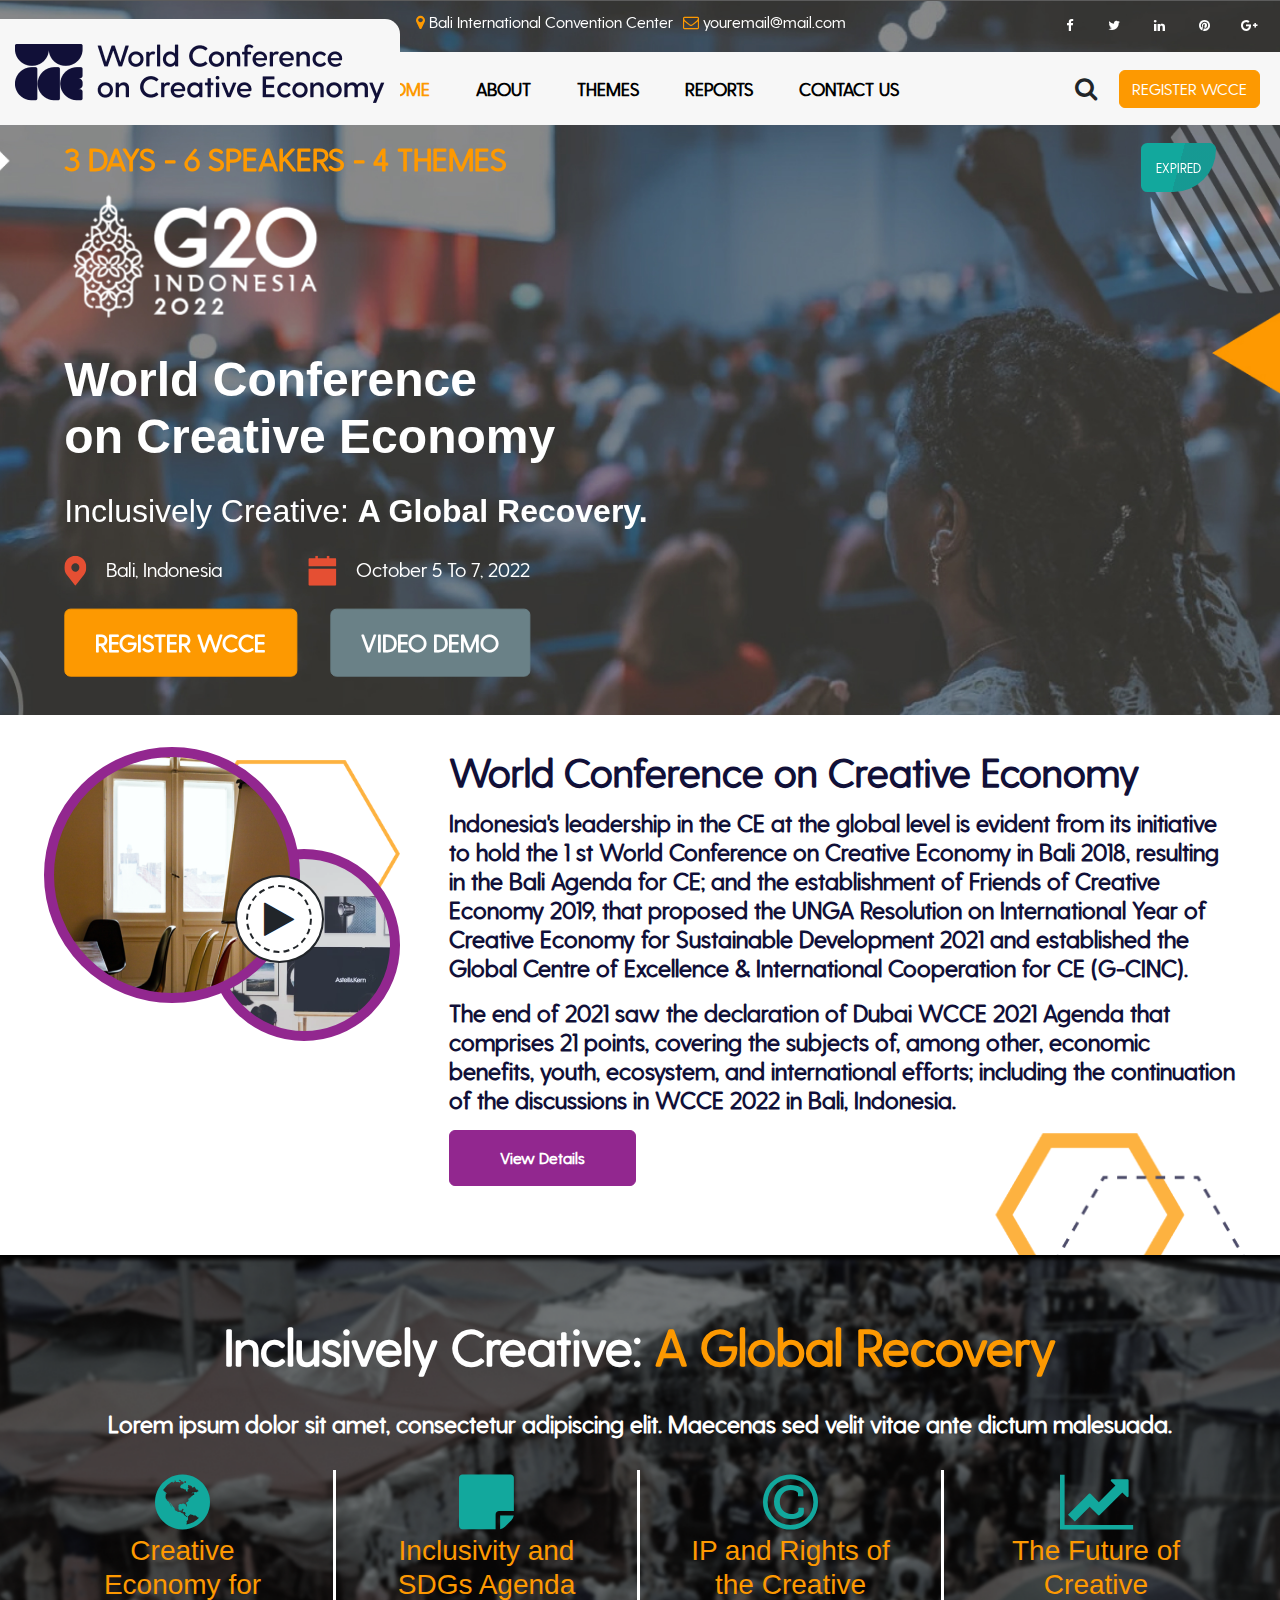
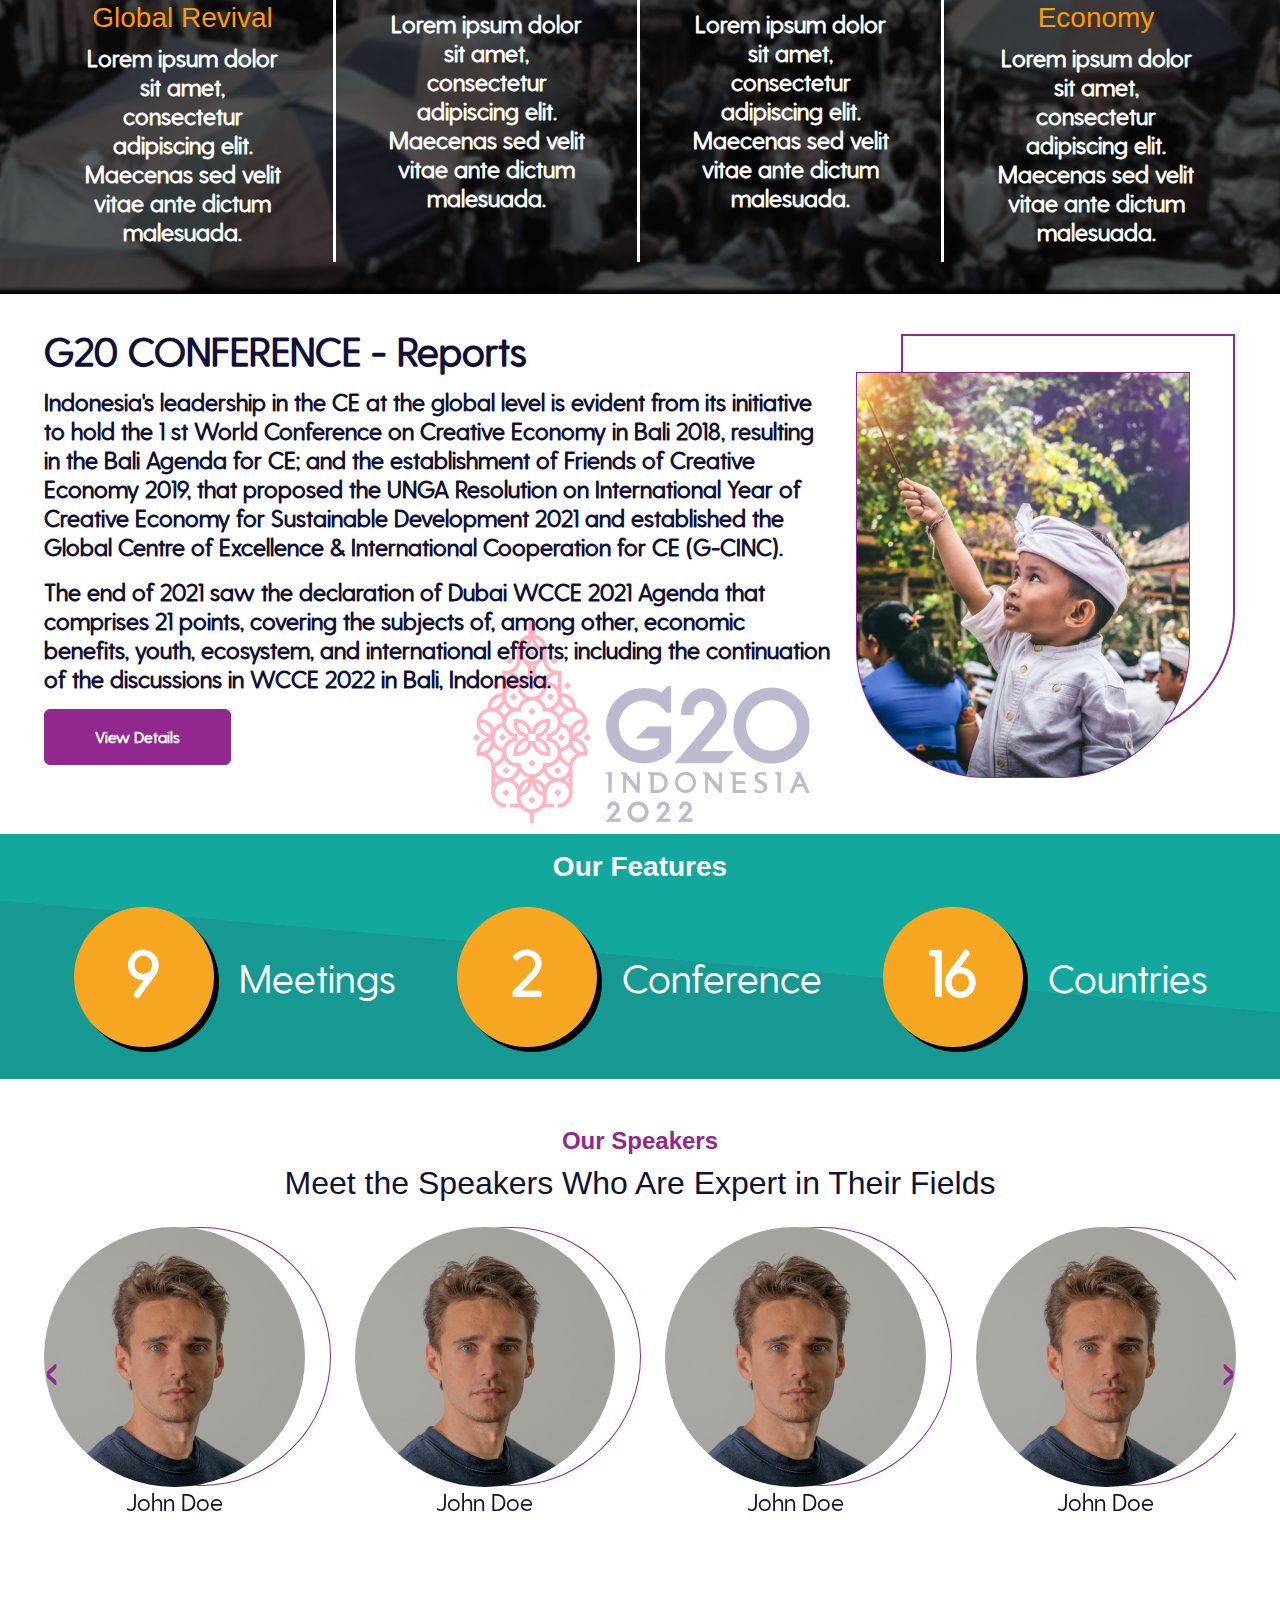
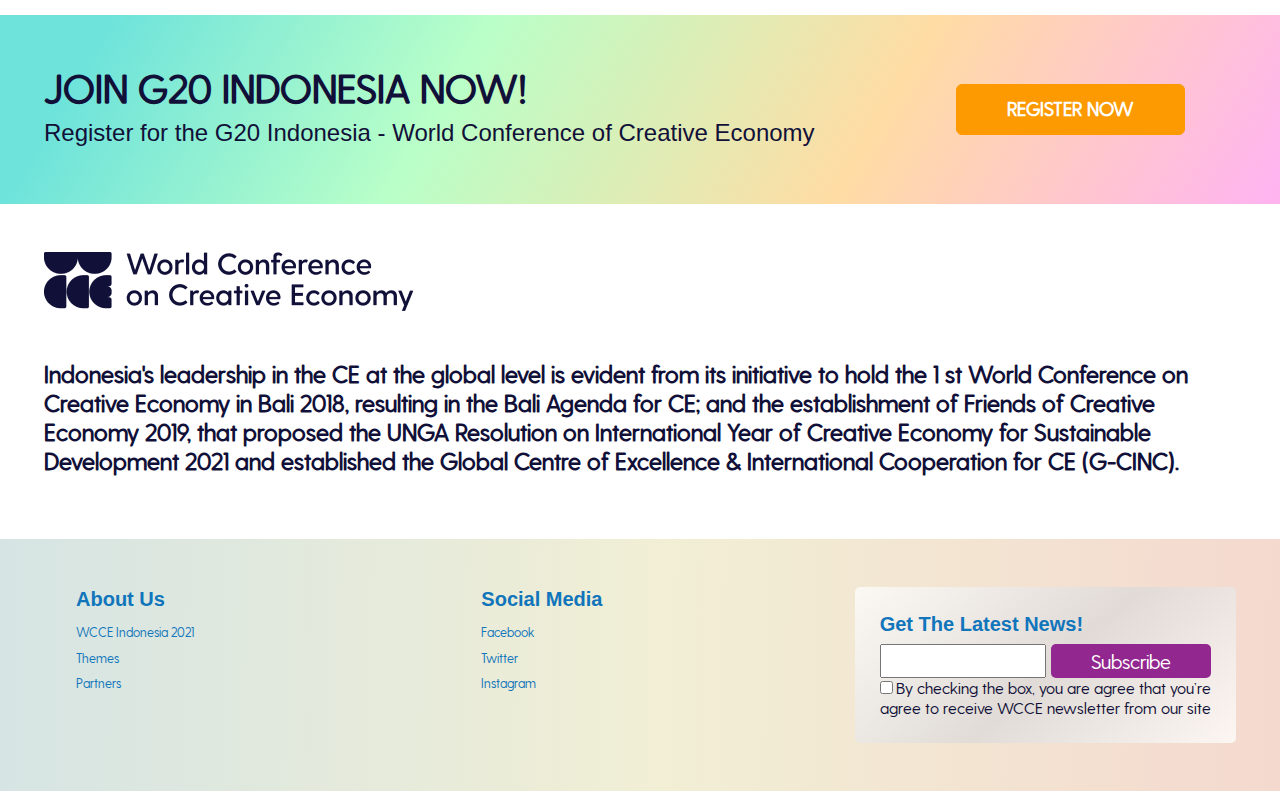
<file: index.html>
<!DOCTYPE html>
<!--[if lt IE 7]>      <html class="no-js lt-ie9 lt-ie8 lt-ie7"> <![endif]-->
<!--[if IE 7]>         <html class="no-js lt-ie9 lt-ie8"> <![endif]-->
<!--[if IE 8]>         <html class="no-js lt-ie9"> <![endif]-->
<!--[if gt IE 8]>      <html class="no-js"> <![endif]-->
<html>

<head>
    <meta charset="utf-8">
    <meta http-equiv="X-UA-Compatible" content="IE=edge">
    <title>WCCE</title>
    <meta name="description" content="">
    <meta name="viewport" content="width=device-width, initial-scale=1">
    <link rel="shortcut icon" href="favicon.ico" type="image/x-icon">

    <link rel="stylesheet" href="https://stackpath.bootstrapcdn.com/font-awesome/4.7.0/css/font-awesome.min.css">
    <script src="https://code.jquery.com/jquery-3.6.0.min.js"
        integrity="sha256-/xUj+3OJU5yExlq6GSYGSHk7tPXikynS7ogEvDej/m4=" crossorigin="anonymous"></script>
    <link rel="stylesheet" href="assets/css/uikit.min.css">
    <link rel="stylesheet" href="assets/css/owl.carousel.min.css">
    <link href="https://cdn.jsdelivr.net/npm/bootstrap@5.0.2/dist/css/bootstrap.min.css" rel="stylesheet"
        integrity="sha384-EVSTQN3/azprG1Anm3QDgpJLIm9Nao0Yz1ztcQTwFspd3yD65VohhpuuCOmLASjC" crossorigin="anonymous">
    <script src="https://cdn.jsdelivr.net/npm/bootstrap@5.0.2/dist/js/bootstrap.bundle.min.js"
        integrity="sha384-MrcW6ZMFYlzcLA8Nl+NtUVF0sA7MsXsP1UyJoMp4YLEuNSfAP+JcXn/tWtIaxVXM" crossorigin="anonymous">
    </script>
    <link rel="stylesheet" href="assets/css/bootstrap.min.css">
    <link rel="stylesheet" href="https://cdnjs.cloudflare.com/ajax/libs/animate.css/4.1.1/animate.min.css" />
    <link rel="stylesheet" href="assets/css/style.css?=v2.1">
    <link rel="stylesheet" href="assets/css/responsive.css?=v2">
    <script src="assets/js/owl.carousel.min.js"></script>
</head>

<body>
    <div id="loading">
        <object data="assets/images/loader.svg" width="300" height="300"> </object>
      </div>

    <!--[if lt IE 7]>
            <p class="browsehappy">You are using an <strong>outdated</strong> browser. Please <a href="#">upgrade your browser</a> to improve your experience.</p>
        <![endif]-->
    <header id="header" class="header sticky">
        <div class="topbar desktop d-flex">
            <ul class="d-flex information">
                <li><a class="header-icon-text" href="#"><i class="orange fa fa-map-marker"></i> <span
                            class="white">Bali International Convention Center</span> </a></li>
                <li><a class="header-icon-text" href="#"><i class="orange fa fa-envelope-o"></i> <span
                            class="white">youremail@mail.com</span></a></li>
            </ul>
            <ul class="social-network white">
                <li><a href="#"><i class="fa fa-facebook"></i></a></li>
                <li><a href="#"><i class="fa fa-twitter"></i></a></li>
                <li><a href="#"><i class="fa fa-linkedin"></i></a></li>
                <li><a href="#"><i class="fa fa-pinterest"></i></a></li>
                <li><a href="#"><i class="fa fa-google-plus"></i></a></li>
            </ul>
        </div>

        <nav class="desktop navbar navbar-expand-lg navbar-light">
            <div class="container-fluid">
                <a class="navbar-brand" rel="nofollow" href="/" style="text-transform: uppercase;"><img
                        class="logo-dark" src="assets/images/logo.png"> <img class="logo-white"
                        src="assets/images/logo-white.png"></a>
                <button class="navbar-toggler" type="button" data-toggle="collapse" data-target="#navbarResponsive"
                    aria-controls="navbarResponsive" aria-expanded="false" aria-label="Toggle navigation">
                    <span class="navbar-toggler-icon"></span>
                </button>
                <div class="collapse navbar-collapse" id="navbarResponsive">
                    <ul class="navbar-nav ml-auto">

                        <li class="nav-item active">
                            <a class="nav-link" href="index.html">HOME
                            </a>
                        </li>

                        <li class="nav-item">
                            <a class="nav-link" href="about.html">ABOUT</a>
                        </li>

                        <li class="nav-item">
                            <a class="nav-link" href="themes.html">THEMES</a>
                        </li>

                        <li class="nav-item">
                            <a class="nav-link" href="reports.html">REPORTS</a>
                        </li>

                        <li class="nav-item">
                            <a class="nav-link" href="contact.html">CONTACT US</a>
                        </li>

                    </ul>
                </div>
                <div class="nav-right d-flex">
                    <div class="search-wrap">
                        <div class="input-group search-group">
                            <input id="searchForm" type="search" class="form-control search" placeholder="Search"
                                aria-label="Search" aria-describedby="search-addon" />
                            <span class="input-group-text border-0" id="search-addon" onclick="searchIcon()">
                                <i class="fa fa-search"></i>
                            </span>
                        </div>
                    </div>
                    <button type="button" class="btn btn-primary">REGISTER WCCE</button>
                </div>
            </div>
        </nav>

        <div class="pos-f-t mobile sticky">
            <div class="collapse" id="navbarToggleExternalContent">
                <div class="bg-dark p-4">
                    <ul class="navbar-nav ml-auto">

                        <li class="nav-item">
                            <a class="nav-link text-white" href="index.html">HOME
                            </a>
                        </li>

                        <li class="nav-item">
                            <a class="nav-link text-white" href="about.html">ABOUT</a>
                        </li>

                        <li class="nav-item">
                            <a class="nav-link text-white" href="themes.html">THEMES</a>
                        </li>

                        <li class="nav-item">
                            <a class="nav-link text-white" href="reports.html">REPORTS</a>
                        </li>

                        <li class="nav-item">
                            <a class="nav-link text-white" href="contact.html">CONTACT US</a>
                        </li>

                    </ul>
                </div>
            </div>
            <nav class="navbar navbar-dark bg-dark">
                <div class="container-fluid d-flex">
                    <a class="logo-link" rel="nofollow" href="index.html" style="text-transform: uppercase;">
                        <img class="logo" src="assets/images/logo-white.png">
                    </a>
                    <button class="navbar-toggler" type="button" data-bs-toggle="collapse"
                        data-bs-target="#navbarToggleExternalContent" aria-controls="navbarToggleExternalContent"
                        aria-expanded="false" aria-label="Toggle navigation">
                        <span class="navbar-toggler-icon"></span>
                    </button>
                </div>
            </nav>
        </div>

    </header>
    <main>
        <section id="landingBanner">
            <div class="uk-position-relative uk-visible-toggle uk-light" tabindex="-1" uk-slider
                style="max-height: 100vh">
                <div class="animate__animated animate__backInRight animate__delay-2s" id="countdown">
                    </p>
                </div>
                <script src="assets/js/countdown.js"></script>
                <ul class="uk-slider-items uk-grid">
                    <li class="uk-width-1">

                        <div class="uk-panel">
                            <style>
                                @media (max-width: 600px) {
                                    .uk-panel {
                                        height: 100vh;
                                        background-image: url(/assets/images/banner.jpg);
                                    }
                                }
                            </style>
                            <img class="uk-banner desktop" src="assets/images/banner.jpg" width="100%" alt="">
                            <div class="banner-caption-mobile">
                                <div class="container-fluid">
                                    <p class="brand-promises-mobile animate__animated animate__fadeIn"
                                        style="font-size: 32px; font-weight: 700; line-height: 38px; color: #FD9901;"> 3
                                        DAYS
                                        - 6 SPEAKERS - 4 THEMES </p>
                                    <img class="logo-banner-mobile animate__animated animate__fadeIn"
                                        src="assets/images/g20-white-without-line.png" width="263" height="131.2">
                                    <h2 class="banner-title animate__animated animate__fadeIn"
                                        uk-slider-parallax="x: 100,-100">
                                        <strong>World Conference
                                            <br>on Creative Economy</strong></h2>
                                    <h2 class="animate__animated animate__fadeIn">Inclusively Creative: <strong>A Global
                                            Recovery.</strong></h2>
                                    <div class="text-center">
                                        <button type="button" class="btn btn-primary animate__animated animate__zoomIn"
                                            style="margin-bottom: 10px; margin-top: 10px"><strong>REGISTER
                                                WCCE</strong></button>
                                        <button type="button"
                                            class="btn btn-secondary animate__animated animate__zoomIn"
                                            data-bs-toggle="modal" data-bs-target="#bannerModal"><strong>VIDEO
                                                DEMO</strong></button>
                                    </div>

                                </div>
                            </div>
                            <div class="uk-position-center uk-text-left desktop">
                                <p class="animate__animated animate__backInLeft"
                                    style="font-size: 32px; font-weight: 700; line-height: 38px; color: #FD9901;">
                                    3 DAYS - 6 SPEAKERS - 4 THEMES </p>
                                <img class="animate__animated animate__backInLeft"
                                    src="assets/images/g20-white-without-line.png" width="263" height="131.2">
                                <h2 class="banner-title animate__animated animate__backInLeft"
                                    uk-slider-parallax="x: 100,-100"><strong>World Conference
                                        <br>on Creative Economy</strong></h2>
                                <h2 class="animate__animated animate__backInLeft" uk-slider-parallax="x: 200,-200">
                                    Inclusively Creative: <strong>A Global
                                        Recovery.</strong></h2>
                                <p class="banner-title-half animate__animated animate__backInLeft">
                                    <svg width="22" height="30" viewBox="0 0 22 30" fill="none"
                                        xmlns="http://www.w3.org/2000/svg">
                                        <path
                                            d="M11 0C8.08368 0.00368622 5.28779 1.24658 3.22563 3.45603C1.16348 5.66548 0.00345217 8.66108 1.17029e-05 11.7857C-0.00348119 14.3392 0.774991 16.8233 2.21601 18.8571C2.21601 18.8571 2.51601 19.2804 2.56501 19.3414L11 30L19.439 19.3361C19.483 19.2793 19.784 18.8571 19.784 18.8571L19.785 18.8539C21.2253 16.821 22.0034 14.338 22 11.7857C21.9965 8.66108 20.8365 5.66548 18.7744 3.45603C16.7122 1.24658 13.9163 0.00368622 11 0ZM11 16.0714C10.2089 16.0714 9.43552 15.8201 8.77772 15.3492C8.11993 14.8782 7.60724 14.2089 7.30449 13.4258C7.00174 12.6427 6.92252 11.781 7.07686 10.9496C7.2312 10.1183 7.61217 9.35462 8.17158 8.75526C8.73099 8.15589 9.44372 7.74771 10.2196 7.58235C10.9956 7.41698 11.7998 7.50185 12.5307 7.82623C13.2616 8.15061 13.8863 8.69992 14.3259 9.4047C14.7654 10.1095 15 10.9381 15 11.7857C14.9987 12.9219 14.5768 14.0112 13.827 14.8146C13.0771 15.618 12.0605 16.07 11 16.0714Z"
                                            fill="#E54F33" />
                                    </svg><span class="uk-text-icon text-white">Bali, Indonesia</span>
                                    <svg width="28" height="30" viewBox="0 0 28 30" fill="none"
                                        xmlns="http://www.w3.org/2000/svg">
                                        <path
                                            d="M0 28.8C0 29.4638 0.5005 30 1.12 30H26.88C27.4995 30 28 29.4638 28 28.8V13.05H0V28.8ZM26.88 2.7H21V0.3C21 0.135 20.874 0 20.72 0H18.76C18.606 0 18.48 0.135 18.48 0.3V2.7H9.52V0.3C9.52 0.135 9.394 0 9.24 0H7.28C7.126 0 7 0.135 7 0.3V2.7H1.12C0.5005 2.7 0 3.23625 0 3.9V10.5H28V3.9C28 3.23625 27.4995 2.7 26.88 2.7Z"
                                            fill="#E54F33" />
                                    </svg><span class="uk-text-icon text-white">October 5 To 7, 2022</span>

                                </p>
                                <button type="button" class="btn btn-primary animate__animated animate__zoomIn"
                                    style="margin-right: 30px"><strong>REGISTER WCCE</strong></button>
                                <button type="button" class="btn btn-secondary animate__animated animate__zoomIn"
                                    data-bs-toggle="modal" data-bs-target="#bannerModal"><strong>VIDEO
                                        DEMO</strong></button>
                                <!-- Modal -->

                            </div>
                        </div>
                    </li>
                </ul>

                <a class="uk-position-center-left uk-position-small uk-hidden-hover" href="#" uk-slidenav-previous
                    uk-slider-item="previous"></a>
                <a class="uk-position-center-right uk-position-small uk-hidden-hover" href="#" uk-slidenav-next
                    uk-slider-item="next"></a>

            </div>
        </section>
        <div class="modal fade" id="bannerModal" role="dialog">
            <div class="modal-dialog absolute">
                <!-- Modal content-->
                <div class="modal-content transparent">
                    <button type="button" class="close btn absolute" data-bs-dismiss="modal"><i
                            class="fa fa-times"></i></button>
                    <div class="modal-body">
                        <iframe width="100%" height="720" src="https://www.youtube.com/embed/qnXcB5L97MI"
                            title="INDONESIA - Our Home｜Cinematic Video" frameborder="0"
                            allow="accelerometer; autoplay; clipboard-write; encrypted-media; gyroscope; picture-in-picture"
                            allowfullscreen></iframe>
                    </div>
                </div>
            </div>
        </div>
        <section class="py-3 relative" style="min-height: 60vh; height: auto;">
            <img class="element-bg-1 absolute" src="assets/images/element-bg-1.png" />
            <div class="py-3 container-fluid">
                <div class="row">
                    <div class="desktop col-md-4 hw-100">
                        <div class="relative">
                            <div class="rounded border-purple absolute image-1 animation-fadeleft"
                                style="background: url(assets/images/image-1.png); width: 20vw; height: 20vw; margin: auto; display: table;">
                            </div>
                            <div class="rounded border-purple absolute image-2 animation-fadeleft animate__delay-1s"
                                style="background: url(assets/images/image-2.png); width: 15vw; height: 15vw;">
                            </div>
                            <img class="element-bg-2 absolute animate__animated animate__pulse animate__infinite animate__slower"
                                src="assets/images/element-bg-2.png">
                            <button type="button"
                                class="btn btn-white btn-lg btn-play rounded absolute animation-bouncein animate__delay-3s"
                                data-bs-toggle="modal" data-bs-target="#myModal"><i class="fa fa-play"></i></button>
                            <!-- Modal -->
                            <div class="modal fade" id="myModal" role="dialog">
                                <div class="modal-dialog absolute">
                                    <!-- Modal content-->
                                    <div class="modal-content transparent">
                                        <button type="button" class="close btn absolute" data-bs-dismiss="modal"><i
                                                class="fa fa-times"></i></button>
                                        <div class="modal-body">
                                            <iframe width="100%" height="720"
                                                src="https://www.youtube.com/embed/qnXcB5L97MI"
                                                title="INDONESIA - Our Home｜Cinematic Video" frameborder="0"
                                                allow="accelerometer; autoplay; clipboard-write; encrypted-media; gyroscope; picture-in-picture"
                                                allowfullscreen></iframe>
                                        </div>
                                    </div>
                                </div>
                            </div>
                        </div>
                    </div>
                    <div class="col-md-12 col-lg-8">
                        <h1 style="margin-bottom: 1vw">
                            <strong>
                                World Conference on Creative Economy
                            </strong>
                        </h1>
                        <p>
                            Indonesia's leadership in the CE at the global level
                            is evident from its initiative to hold the 1
                            st World
                            Conference on Creative Economy in Bali 2018,
                            resulting in the Bali Agenda for CE; and the
                            establishment of Friends of Creative Economy
                            2019, that proposed the UNGA Resolution on
                            International Year of Creative Economy for
                            Sustainable Development 2021 and established
                            the Global Centre of Excellence &
                            International Cooperation for CE (G-CINC).
                        </p>
                        <p>
                            The end of 2021 saw the declaration of Dubai
                            WCCE 2021 Agenda that comprises 21 points,
                            covering the subjects of, among other, economic
                            benefits, youth, ecosystem, and international
                            efforts; including the continuation of the discussions in WCCE 2022 in Bali, Indonesia.

                        </p>

                        <button class="btn btn-regular view-details">View Details</button>

                    </div>
                </div>

            </div>
        </section>
        <section class="py-3 relative z-2"
            style="background-image: url(assets/images/section-bg.png); background-size: cover; background-position: center; background-repeat: no-repeat; background-color: #000; min-height: 60vh;">
            <div class="container-fluid">
                <div class="section-title text-white text-center">
                    <h1><strong>Inclusively Creative: <span class="text-orange">A Global Recovery</span></strong></h1>
                    <p class="text-white">Lorem ipsum dolor sit amet, consectetur adipiscing elit. Maecenas sed velit
                        vitae ante dictum
                        malesuada.</p>
                </div>
                <div class="row image-box py-3">
                    <div class="col-lg-3 col-xs-12">
                        <div class="image-box-wrap text-white text-center">
                            <i class="fa fa-solid fa-globe animation-bouncein animate__delay-1s"></i>
                            <h3 class="text-orange animation-fadein">Creative Economy for Global Revival</h3>
                            <p class="text-white animation-fadein">Lorem ipsum dolor sit amet, consectetur adipiscing
                                elit. Maecenas sed
                                velit vitae ante
                                dictum malesuada.</p>
                        </div>
                    </div>
                    <div class="col-lg-3 col-xs-12">
                        <div class="image-box-wrap text-white text-center">
                            <i class="fa fa-solid fa-sticky-note animation-bouncein animate__delay-1s"></i>
                            <h3 class="text-orange animation-fadein">Inclusivity and SDGs Agenda</h3>
                            <p class="text-white animation-fadein">Lorem ipsum dolor sit amet, consectetur adipiscing
                                elit. Maecenas sed
                                velit vitae ante
                                dictum malesuada.</p>
                        </div>
                    </div>
                    <div class="col-lg-3 col-xs-12">
                        <div class="image-box-wrap text-white text-center">
                            <i class="fa fa-solid fa-copyright animation-bouncein animate__delay-1s"></i>
                            <h3 class="text-orange animation-fadein">IP and Rights of the Creative</h3>
                            <p class="text-white animation-fadein">Lorem ipsum dolor sit amet, consectetur adipiscing
                                elit. Maecenas sed
                                velit vitae ante
                                dictum malesuada.</p>
                        </div>
                    </div>
                    <div class="col-lg-3 col-xs-12">
                        <div class="image-box-wrap text-white text-center">
                            <i class="fa fa-solid fa-line-chart animation-bouncein animate__delay-1s"></i>
                            <h3 class="text-orange animation-fadein">The Future of Creative Economy</h3>
                            <p class="text-white animation-fadein">Lorem ipsum dolor sit amet, consectetur adipiscing
                                elit. Maecenas sed
                                velit vitae ante
                                dictum malesuada.</p>
                        </div>
                    </div>
                </div>
            </div>
        </section>
        <section class="py-3 relative" style="min-height: 60vh; height: auto;">
            <img class="element-bg element-bg-middle absolute" src="assets/images/element-bg-logo.png" />
            <div class="py-3 container-fluid">
                <div class="row">
                    <div class="col-md-8">
                        <h1 style="margin-bottom: 1vw">
                            <strong>
                                G20 CONFERENCE - Reports
                            </strong>
                        </h1>
                        <p>
                            Indonesia's leadership in the CE at the global level
                            is evident from its initiative to hold the 1
                            st World
                            Conference on Creative Economy in Bali 2018,
                            resulting in the Bali Agenda for CE; and the
                            establishment of Friends of Creative Economy
                            2019, that proposed the UNGA Resolution on
                            International Year of Creative Economy for
                            Sustainable Development 2021 and established
                            the Global Centre of Excellence &
                            International Cooperation for CE (G-CINC).
                        </p>
                        <p>
                            The end of 2021 saw the declaration of Dubai
                            WCCE 2021 Agenda that comprises 21 points,
                            covering the subjects of, among other, economic
                            benefits, youth, ecosystem, and international
                            efforts; including the continuation of the discussions in WCCE 2022 in Bali, Indonesia.

                        </p>

                        <button class="btn btn-regular view-details">View Details</button>
                    </div>
                    <div class="col-md-4 text-center">
                        <img class="animation-faderight mt-2 mb-2" src="assets/images/image-3.png" alt="image-3">
                    </div>
                </div>
            </div>
        </section>
        <section class="py-3 relative gradient">
            <div class="container-fluid">
                <div class="section-title text-white text-center">
                    <h3>
                        <strong>
                            Our Features
                        </strong>
                    </h3>
                </div>
                <div class="row text-center py-3">
                    <div class="col-md-4">
                        <div
                            class="counter-flex-mobile d-flex text-center text-white justify-content-center animation-bouncein">
                            <div class="counter-wrap"><span class="count">50</span></div>
                            <h1 class="counter-text">Meetings</h1>
                        </div>
                    </div>
                    <div class="col-md-4">
                        <div
                            class="counter-flex-mobile d-flex text-center text-white justify-content-center animation-bouncein animate__delay-1s">
                            <div class="counter-wrap"><span class="count">10</span></div>
                            <h1 class="counter-text">Conference</h1>
                        </div>
                    </div>
                    <div class="col-md-4">
                        <div
                            class="counter-flex-mobile d-flex text-center text-white justify-content-center animation-bouncein animate__delay-2s">
                            <div class="counter-wrap"><span class="count">100</span></div>
                            <h1 class="counter-text">Countries</h1>
                        </div>
                    </div>
                    <script src="assets/js/counter.js"></script>
                </div>
            </div>
        </section>
        <section class="py-5 relative">
            <div class="container-fluid">
                <div class="section-title text-center">
                    <h4 class="text-purple">
                        <strong>Our Speakers</strong>
                    </h4>
                    <h2>
                        Meet the Speakers Who Are Expert in Their Fields
                    </h2>
                </div>
                <div class="py-3">
                    <div id="speaker" class="owl-carousel owl-theme animation-fadein">
                        <div class="item">
                            <figure>
                                <div class="background-circle z-0">
                                    <img src="assets/images/person.jpg" style="visibility: hidden;">
                                </div>
                                <img class="relative z-1" src="assets/images/person.jpg" alt="Person">
                                <figcaption>John Doe</figcaption>
                            </figure>
                        </div>
                        <div class="item">
                            <figure>
                                <div class="background-circle z-0">
                                    <img src="assets/images/person.jpg" style="visibility: hidden;">
                                </div>
                                <img class="relative z-1" src="assets/images/person.jpg" alt="Person">
                                <figcaption>John Doe</figcaption>
                            </figure>
                        </div>
                        <div class="item">
                            <figure>
                                <div class="background-circle z-0">
                                    <img src="assets/images/person.jpg" style="visibility: hidden;">
                                </div>
                                <img class="relative z-1" src="assets/images/person.jpg" alt="Person">
                                <figcaption>John Doe</figcaption>
                            </figure>
                        </div>
                        <div class="item">
                            <figure>
                                <div class="background-circle z-0">
                                    <img src="assets/images/person.jpg" style="visibility: hidden;">
                                </div>
                                <img class="relative z-1" src="assets/images/person.jpg" alt="Person">
                                <figcaption>John Doe</figcaption>
                            </figure>
                        </div>
                        <div class="item">
                            <figure>
                                <div class="background-circle z-0">
                                    <img src="assets/images/person.jpg" style="visibility: hidden;">
                                </div>
                                <img class="relative z-1" src="assets/images/person.jpg" alt="Person">
                                <figcaption>John Doe</figcaption>
                            </figure>
                        </div>
                    </div>
                </div>

                <script>
                    $('#speaker').owlCarousel({
                        loop: true,
                        margin: 50,
                        nav: true,
                        responsive: {
                            0: {
                                items: 1
                            },
                            600: {
                                items: 3
                            },
                            1000: {
                                items: 4
                            }
                        }
                    })
                </script>
            </div>
        </section>


    </main>
    <footer>
        <section class="py-5 relative gradient-2">
            <div class="container-fluid">
                <div class="row">
                    <div class="col-md-9 animation-fadeleft">
                        <h1>
                            <strong>
                                JOIN G20 INDONESIA NOW!
                            </strong>
                        </h1>
                        <h4>
                            Register for the G20 Indonesia - World Conference of Creative Economy
                        </h4>
                    </div>
                    <div class="col-md-3 animation-faderight">
                        <div class="container d-flex h-100 mobile-justify-center">
                            <div class="row justify-content-center align-self-center">
                                <button type="button" class="btn btn-primary btn-large strong">REGISTER NOW</button>
                            </div>
                        </div>

                    </div>
                </div>
            </div>
        </section>

        <section class="py-5 relative">
            <div class="container-fluid">
                <div class="row">
                    <div class="col-md-12">
                        <img class="mb-5" src="assets/images/logo.png" alt="logo">
                        <p>
                            Indonesia's leadership in the CE at the global level
                            is evident from its initiative to hold the 1
                            st World
                            Conference on Creative Economy in Bali 2018,
                            resulting in the Bali Agenda for CE; and the
                            establishment of Friends of Creative Economy
                            2019, that proposed the UNGA Resolution on
                            International Year of Creative Economy for
                            Sustainable Development 2021 and established
                            the Global Centre of Excellence &
                            International Cooperation for CE (G-CINC).
                        </p>
                    </div>
                </div>
            </div>
        </section>
        <section class="footer-bottom">
            <div class="py-5 container-fluid">
                <div class="row">
                    <div class="col-md-4">
                        <ul class="footer-menu">
                            <li>
                                <h5><strong>About Us</strong></h5>
                            </li>
                            <li>WCCE Indonesia 2021</li>
                            <li>Themes</li>
                            <li>Partners</li>
                        </ul>
                    </div>
                    <div class="col-md-4">
                        <ul class="footer-menu">
                            <li>
                                <h5><strong>Social Media</strong></h5>
                            </li>
                            <li>Facebook</li>
                            <li>Twitter</li>
                            <li>Instagram</li>
                        </ul>
                    </div>
                    <div class="col-md-4">
                        <div class="footer-newsletter">
                            <h5><strong>Get The Latest News!</strong></h5>
                            <form id="form1">
                                <div class="d-flex">
                                    <input class="newsletter-text" type="text">
                                    <button class="newsletter-submit" type="submit" form="form1"
                                        value="Submit">Subscribe</button>
                                </div>
                                <input type="checkbox" name="" id="">
                                <span class="checkbox">By checking the box, you are agree that you’re agree to receive
                                    WCCE
                                    newsletter from our site</span>
                            </form>
                        </div>
                    </div>
                </div>
            </div>
        </section>
        <button class="animate__animated animate__backInRight" onclick="topFunction()" id="backTop" title="Go to top"><i
                class="fa fa-arrow-up"></i></button>
    </footer>
    <!-- GetButton.io widget -->
    <script type="text/javascript">
        (function () {
            var options = {
                whatsapp: "+6289671313329", // WhatsApp number
                button_color: "#FF6550", // Color of button
                position: "left", // Position may be 'right' or 'left'
            };
            var proto = 'https:',
                host = "getbutton.io",
                url = proto + '//static.' + host;
            var s = document.createElement('script');
            s.type = 'text/javascript';
            s.async = true;
            s.src = url + '/widget-send-button/js/init.js';
            s.onload = function () {
                WhWidgetSendButton.init(host, proto, options);
            };
            var x = document.getElementsByTagName('script')[0];
            x.parentNode.insertBefore(s, x);
        })();
    </script>
    <style>
        .sc-1au8ryl-0.dmopMx {
            display: none;
        }
    </style>
    <script src="assets/js/uikit.min.js"></script>
    <script src="assets/js/uikit-icons.min.js"></script>
    <script src="assets/js/script.js?=v2.2"></script>
</body>

</html>
</file>
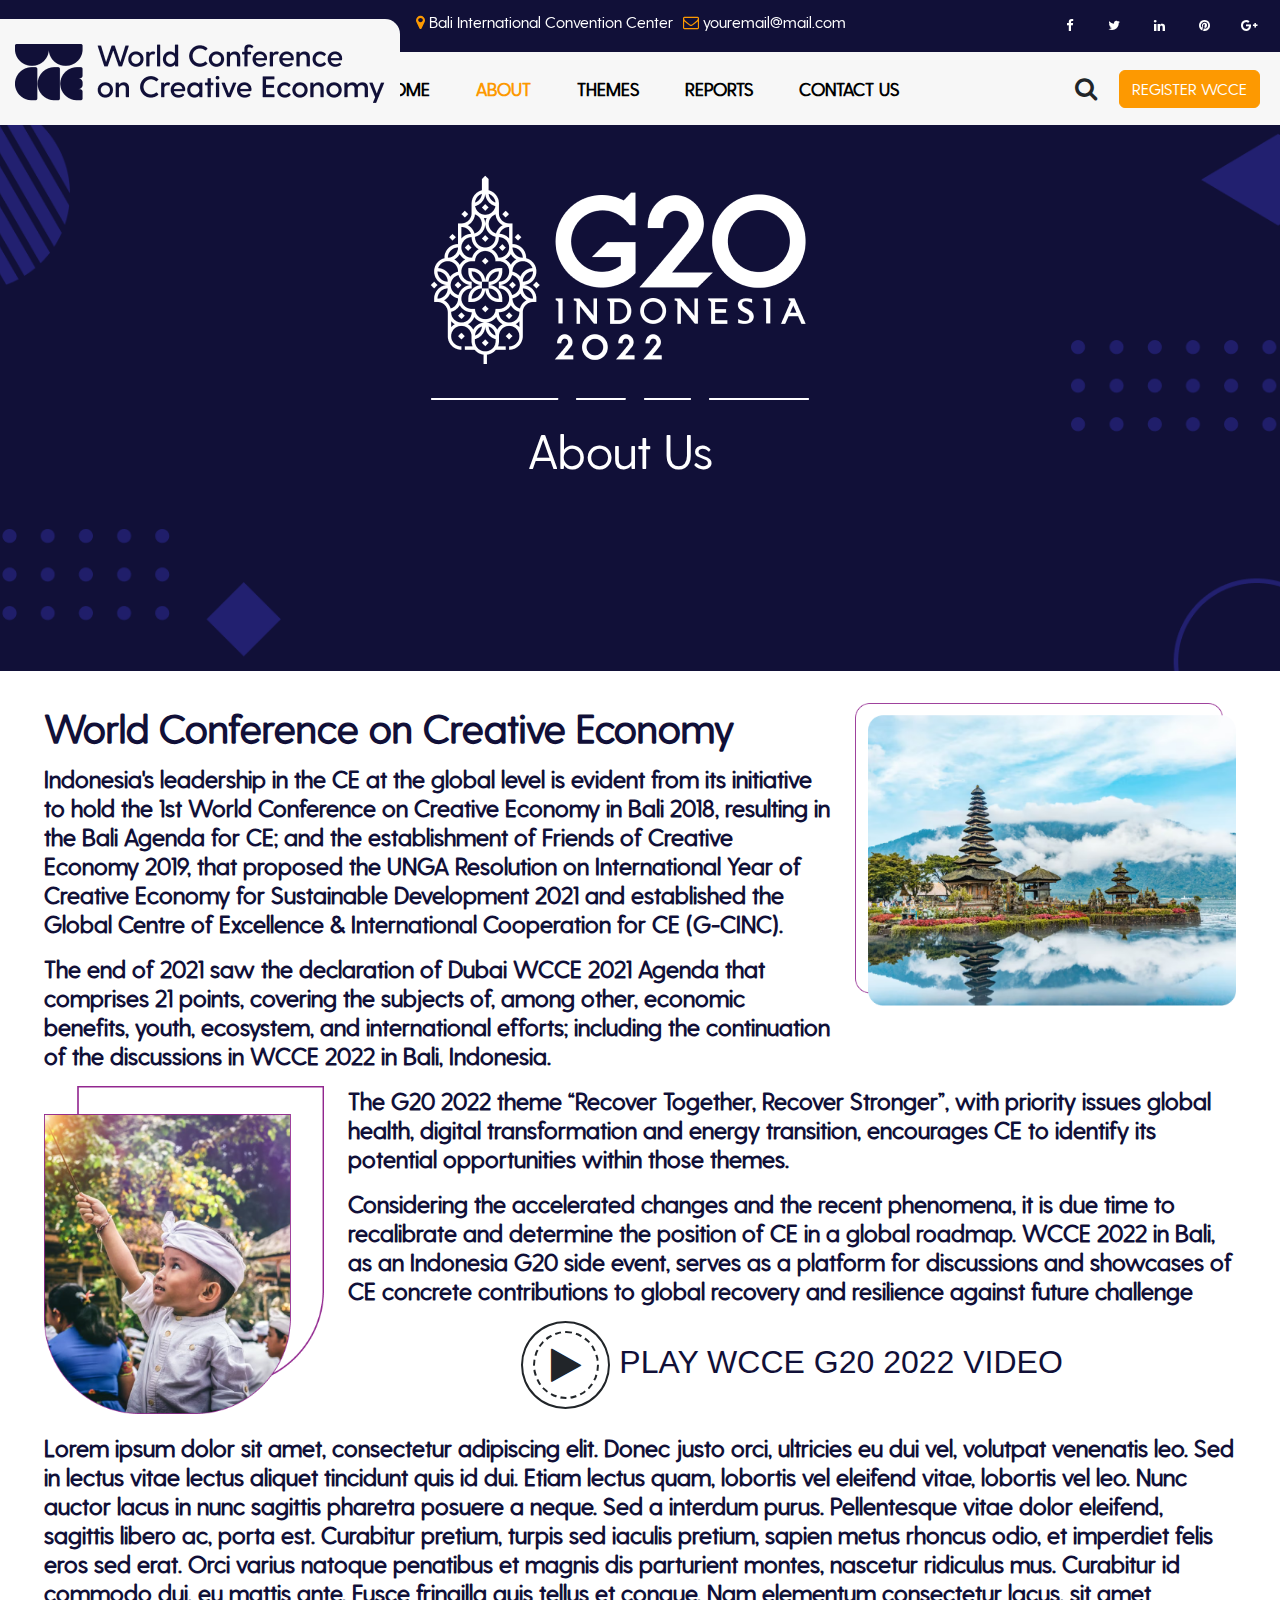
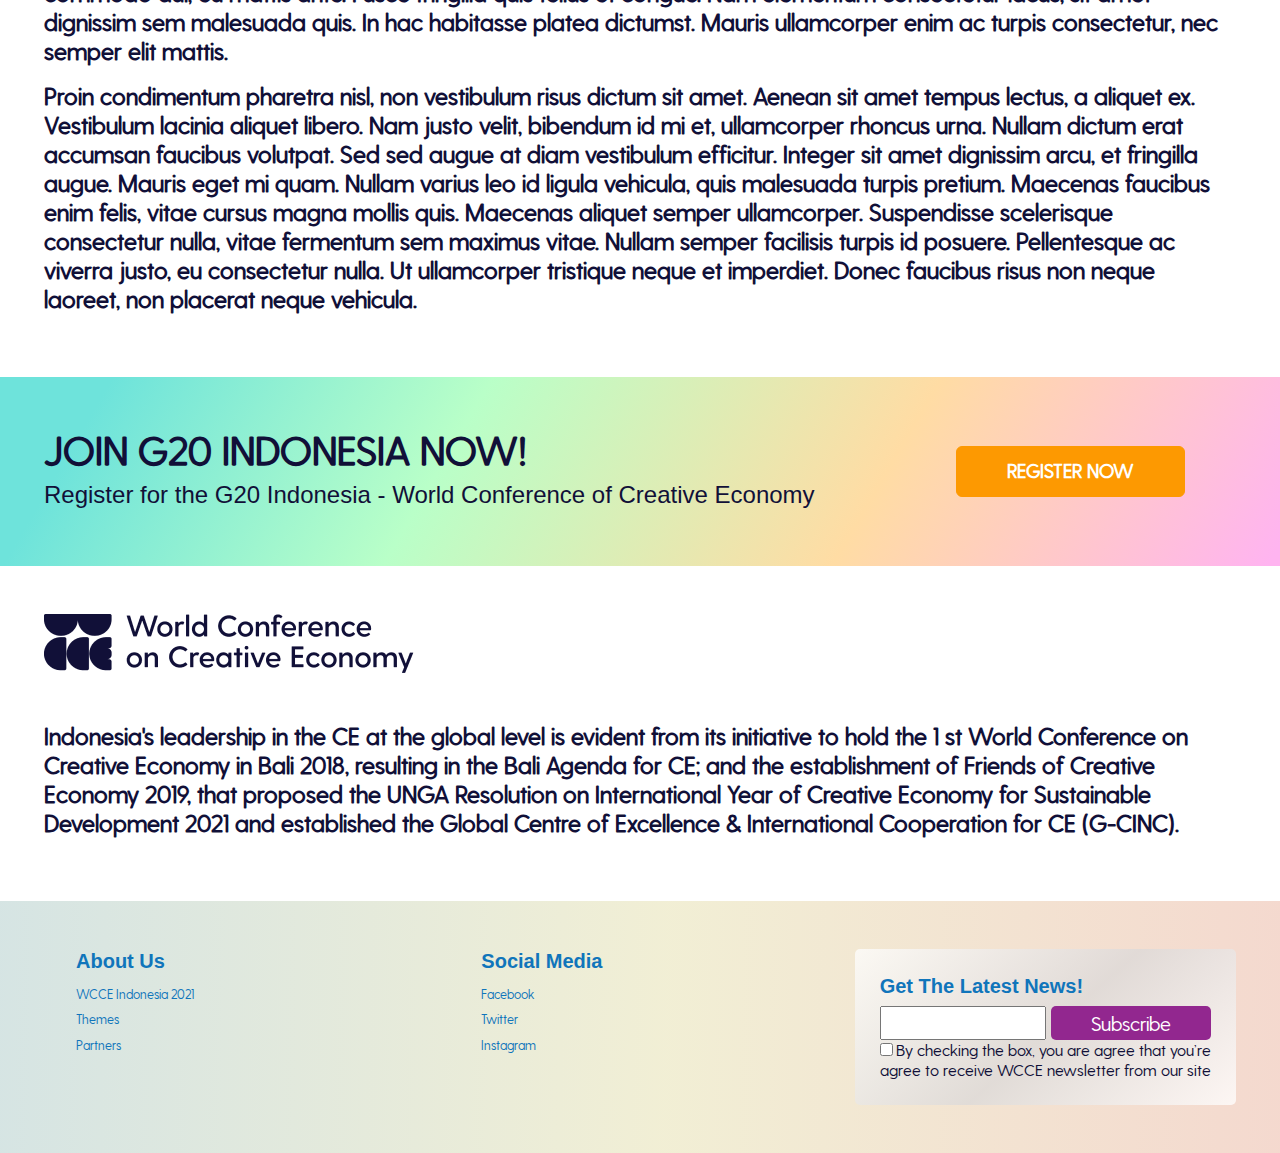
<file: about.html>
<!DOCTYPE html>
<!--[if lt IE 7]>      <html class="no-js lt-ie9 lt-ie8 lt-ie7"> <![endif]-->
<!--[if IE 7]>         <html class="no-js lt-ie9 lt-ie8"> <![endif]-->
<!--[if IE 8]>         <html class="no-js lt-ie9"> <![endif]-->
<!--[if gt IE 8]>      <html class="no-js"> <![endif]-->
<html>

<head>
    <meta charset="utf-8">
    <meta http-equiv="X-UA-Compatible" content="IE=edge">
    <title>WCCE</title>
    <meta name="description" content="">
    <meta name="viewport" content="width=device-width, initial-scale=1">
    <link rel="shortcut icon" href="favicon.ico" type="image/x-icon">

    <link rel="stylesheet" href="https://stackpath.bootstrapcdn.com/font-awesome/4.7.0/css/font-awesome.min.css">
    <script src="https://code.jquery.com/jquery-3.6.0.min.js" integrity="sha256-/xUj+3OJU5yExlq6GSYGSHk7tPXikynS7ogEvDej/m4=" crossorigin="anonymous"></script>
    <link rel="stylesheet" href="assets/css/uikit.min.css">
    <link rel="stylesheet" href="assets/css/owl.carousel.min.css">
    <link href="https://cdn.jsdelivr.net/npm/bootstrap@5.0.2/dist/css/bootstrap.min.css" rel="stylesheet"
        integrity="sha384-EVSTQN3/azprG1Anm3QDgpJLIm9Nao0Yz1ztcQTwFspd3yD65VohhpuuCOmLASjC" crossorigin="anonymous">
    <script src="https://cdn.jsdelivr.net/npm/bootstrap@5.0.2/dist/js/bootstrap.bundle.min.js"
        integrity="sha384-MrcW6ZMFYlzcLA8Nl+NtUVF0sA7MsXsP1UyJoMp4YLEuNSfAP+JcXn/tWtIaxVXM" crossorigin="anonymous">
    </script>
    <link rel="stylesheet" href="assets/css/bootstrap.min.css">
    <link rel="stylesheet" href="https://cdnjs.cloudflare.com/ajax/libs/animate.css/4.1.1/animate.min.css" />
    <link rel="stylesheet" href="assets/css/style.css?=v2.1">
    <link rel="stylesheet" href="assets/css/responsive.css?=v2">
    <script src="assets/js/owl.carousel.min.js"></script>
</head>

<body>


    <!--[if lt IE 7]>
            <p class="browsehappy">You are using an <strong>outdated</strong> browser. Please <a href="#">upgrade your browser</a> to improve your experience.</p>
        <![endif]-->
    <header id="header" class="header sticky">
        <div class="topbar desktop d-flex">
            <ul class="d-flex information">
                <li><a class="header-icon-text" href="#"><i class="orange fa fa-map-marker"></i> <span
                            class="white">Bali International Convention Center</span> </a></li>
                <li><a class="header-icon-text" href="#"><i class="orange fa fa-envelope-o"></i> <span
                            class="white">youremail@mail.com</span></a></li>
            </ul>
            <ul class="social-network white">
                <li><a href="#"><i class="fa fa-facebook"></i></a></li>
                <li><a href="#"><i class="fa fa-twitter"></i></a></li>
                <li><a href="#"><i class="fa fa-linkedin"></i></a></li>
                <li><a href="#"><i class="fa fa-pinterest"></i></a></li>
                <li><a href="#"><i class="fa fa-google-plus"></i></a></li>
            </ul>
        </div>

        <nav class="desktop navbar navbar-expand-lg navbar-light">
            <div class="container-fluid">
                <a class="navbar-brand" rel="nofollow" href="/" style="text-transform: uppercase;"><img
                        class="logo-dark" src="assets/images/logo.png"> <img class="logo-white"
                        src="assets/images/logo-white.png"></a>
                <button class="navbar-toggler" type="button" data-toggle="collapse" data-target="#navbarResponsive"
                    aria-controls="navbarResponsive" aria-expanded="false" aria-label="Toggle navigation">
                    <span class="navbar-toggler-icon"></span>
                </button>
                <div class="collapse navbar-collapse" id="navbarResponsive">
                    <ul class="navbar-nav ml-auto">

                        <li class="nav-item">
                            <a class="nav-link" href="index.html">HOME
                            </a>
                        </li>

                        <li class="nav-item active">
                            <a class="nav-link" href="about.html">ABOUT</a>
                        </li>

                        <li class="nav-item">
                            <a class="nav-link" href="themes.html">THEMES</a>
                        </li>

                        <li class="nav-item">
                            <a class="nav-link" href="reports.html">REPORTS</a>
                        </li>

                        <li class="nav-item">
                            <a class="nav-link" href="contact.html">CONTACT US</a>
                        </li>

                    </ul>
                </div>
                <div class="nav-right d-flex">
                    <div class="search-wrap">
                        <div class="input-group search-group">
                            <input id="searchForm" type="search" class="form-control search" placeholder="Search"
                                aria-label="Search" aria-describedby="search-addon" />
                            <span class="input-group-text border-0" id="search-addon" onclick="searchIcon()">
                                <i class="fa fa-search"></i>
                            </span>
                        </div>
                    </div>
                    <button type="button" class="btn btn-primary">REGISTER WCCE</button>
                </div>
            </div>
        </nav>

        <div class="pos-f-t mobile sticky">
            <div class="collapse" id="navbarToggleExternalContent">
                <div class="bg-dark p-4">
                    <ul class="navbar-nav ml-auto">

                        <li class="nav-item">
                            <a class="nav-link text-white" href="index.html">HOME
                            </a>
                        </li>

                        <li class="nav-item">
                            <a class="nav-link text-white" href="about.html">ABOUT</a>
                        </li>

                        <li class="nav-item">
                            <a class="nav-link text-white" href="themes.html">THEMES</a>
                        </li>

                        <li class="nav-item">
                            <a class="nav-link text-white" href="reports.html">REPORTS</a>
                        </li>

                        <li class="nav-item">
                            <a class="nav-link text-white" href="contact.html">CONTACT US</a>
                        </li>

                    </ul>
                </div>
            </div>
            <nav class="navbar navbar-dark bg-dark">
                <div class="container-fluid d-flex">
                    <a class="logo-link" rel="nofollow" href="index.html" style="text-transform: uppercase;">
                        <img class="logo" src="assets/images/logo-white.png">
                    </a>
                    <button class="navbar-toggler" type="button" data-bs-toggle="collapse"
                        data-bs-target="#navbarToggleExternalContent" aria-controls="navbarToggleExternalContent"
                        aria-expanded="false" aria-label="Toggle navigation">
                        <span class="navbar-toggler-icon"></span>
                    </button>
                </div>
            </nav>
        </div>

    </header>
    <main>
        <section>
            <div class="uk-position-relative uk-visible-toggle uk-light" tabindex="-1" uk-slider>
                <ul class="uk-slider-items uk-grid">
                    <li class="uk-width-1">
                        <div class="uk-panel">
                            <img class="bg-mobile-uk" src="assets/images/banner_1.png" width="100%" alt="">
                            <div class="uk-position-center uk-text-center">
                                <img class="logo-mobile-uk animation-fadein" src="assets/images/g20-white.png"
                                    uk-slider-parallax="x: 100,-100" />
                                <h1 class="banner-title animation-fadein animate__delay-1s" uk-slider-parallax="x: 200,-200">About Us</h1>
                            </div>
                        </div>
                    </li>
                </ul>
            </div>
        </section>
        <section class="py-3 relative" style="min-height: 60vh; height: auto;">
            <div class="py-3 container-fluid">
                <div class="row">
                    <div class="col-md-8">
                        <h1 style="margin-bottom: 1vw">
                            <strong>
                                World Conference on Creative Economy
                            </strong>
                        </h1>
                        <p>
                            Indonesia's leadership in the CE at the global level
                            is evident from its initiative to hold the 1st World
                            Conference on Creative Economy in Bali 2018,
                            resulting in the Bali Agenda for CE; and the
                            establishment of Friends of Creative Economy
                            2019, that proposed the UNGA Resolution on
                            International Year of Creative Economy for
                            Sustainable Development 2021 and established
                            the Global Centre of Excellence &
                            International Cooperation for CE (G-CINC).
                        </p>
                        <p>
                            The end of 2021 saw the declaration of Dubai
                            WCCE 2021 Agenda that comprises 21 points,
                            covering the subjects of, among other, economic
                            benefits, youth, ecosystem, and international
                            efforts; including the continuation of the discussions in WCCE 2022 in Bali, Indonesia.
                        </p>
                    </div>
                    <div class="col-md-4 text-center mb-5">
                        <img class="animation-faderight" src="assets/images/image-4.png" alt="image-3">
                    </div>
                    <div class="col-md-3">
                        <img class="animation-fadeleft" src="assets/images/image-3.png" alt="image-3">
                    </div>
                    <div class="col-md-9">
                        <p>
                            The G20 2022 theme “Recover Together, Recover Stronger”, with priority issues global health,
                            digital
                            transformation and energy transition, encourages CE to identify its potential opportunities
                            within
                            those themes.
                        </p>
                        <p>
                            Considering the accelerated changes and the
                            recent phenomena, it is due time to recalibrate and
                            determine the position of CE in a global roadmap.
                            WCCE 2022 in Bali, as an Indonesia G20 side event, serves as a platform for discussions and
                            showcases of CE concrete contributions to global
                            recovery and resilience against future challenge
                        </p>

                        <h2 class="text-center"><button class="btn btn-white btn-lg btn-play rounded animate__animated animate__pulse animate__infinite animate__slower"
                                data-bs-toggle="modal" data-bs-target="#videoModal">
                                <i class="fa fa-play"></i>
                            </button>
                            PLAY WCCE G20 2022 VIDEO
                        </h2>
                    </div>
                    <div class="col-md-12 py-3">
                        <p>
                            Lorem ipsum dolor sit amet, consectetur adipiscing elit. Donec justo orci, ultricies eu dui
                            vel, volutpat venenatis leo. Sed in lectus vitae lectus aliquet tincidunt quis id dui. Etiam
                            lectus quam, lobortis vel eleifend vitae, lobortis vel leo. Nunc auctor lacus in nunc
                            sagittis pharetra posuere a neque. Sed a interdum purus. Pellentesque vitae dolor eleifend,
                            sagittis libero ac, porta est. Curabitur pretium, turpis sed iaculis pretium, sapien metus
                            rhoncus odio, et imperdiet felis eros sed erat. Orci varius natoque penatibus et magnis dis
                            parturient montes, nascetur ridiculus mus. Curabitur id commodo dui, eu mattis ante. Fusce
                            fringilla quis tellus et congue. Nam elementum consectetur lacus, sit amet dignissim sem
                            malesuada quis. In hac habitasse platea dictumst. Mauris ullamcorper enim ac turpis
                            consectetur, nec semper elit mattis.
                        </p>
                        <p>
                            Proin condimentum pharetra nisl, non vestibulum risus dictum sit amet. Aenean sit amet
                            tempus lectus, a aliquet ex. Vestibulum lacinia aliquet libero. Nam justo velit, bibendum id
                            mi et, ullamcorper rhoncus urna. Nullam dictum erat accumsan faucibus volutpat. Sed sed
                            augue at diam vestibulum efficitur. Integer sit amet dignissim arcu, et fringilla augue.
                            Mauris eget mi quam. Nullam varius leo id ligula vehicula, quis malesuada turpis pretium.
                            Maecenas faucibus enim felis, vitae cursus magna mollis quis. Maecenas aliquet semper
                            ullamcorper. Suspendisse scelerisque consectetur nulla, vitae fermentum sem maximus vitae.
                            Nullam semper facilisis turpis id posuere. Pellentesque ac viverra justo, eu consectetur
                            nulla. Ut ullamcorper tristique neque et imperdiet. Donec faucibus risus non neque laoreet,
                            non placerat neque vehicula.
                        </p>
                    </div>
                </div>
            </div>
        </section>
        <div class="modal fade" id="videoModal" role="dialog">
            <div class="modal-dialog absolute">
                <!-- Modal content-->
                <div class="modal-content transparent">
                    <button type="button" class="close btn absolute" data-bs-dismiss="modal"><i
                            class="fa fa-times"></i></button>
                    <div class="modal-body">
                        <iframe width="100%" height="720" src="https://www.youtube.com/embed/qnXcB5L97MI"
                            title="INDONESIA - Our Home｜Cinematic Video" frameborder="0"
                            allow="accelerometer; autoplay; clipboard-write; encrypted-media; gyroscope; picture-in-picture"
                            allowfullscreen></iframe>
                    </div>
                </div>
            </div>
        </div>
    </main>

    <footer>
        <section class="py-5 relative gradient-2">
            <div class="container-fluid">
                <div class="row">
                    <div class="col-md-9 animation-fadeleft">
                        <h1>
                            <strong>
                                JOIN G20 INDONESIA NOW!
                            </strong>
                        </h1>
                        <h4>
                            Register for the G20 Indonesia - World Conference of Creative Economy
                        </h4>
                    </div>
                    <div class="col-md-3 animation-faderight">
                        <div class="container d-flex h-100 mobile-justify-center">
                            <div class="row justify-content-center align-self-center">
                                <button type="button" class="btn btn-primary btn-large strong">REGISTER NOW</button>
                            </div>
                        </div>

                    </div>
                </div>
            </div>
        </section>

        <section class="py-5 relative">
            <div class="container-fluid">
                <div class="row">
                    <div class="col-md-12">
                        <img class="mb-5" src="assets/images/logo.png" alt="logo">
                        <p>
                            Indonesia's leadership in the CE at the global level
                            is evident from its initiative to hold the 1
                            st World
                            Conference on Creative Economy in Bali 2018,
                            resulting in the Bali Agenda for CE; and the
                            establishment of Friends of Creative Economy
                            2019, that proposed the UNGA Resolution on
                            International Year of Creative Economy for
                            Sustainable Development 2021 and established
                            the Global Centre of Excellence &
                            International Cooperation for CE (G-CINC).
                        </p>
                    </div>
                </div>
            </div>
        </section>
        <section class="footer-bottom">
            <div class="py-5 container-fluid">
                <div class="row">
                    <div class="col-md-4">
                        <ul class="footer-menu">
                            <li>
                                <h5><strong>About Us</strong></h5>
                            </li>
                            <li>WCCE Indonesia 2021</li>
                            <li>Themes</li>
                            <li>Partners</li>
                        </ul>
                    </div>
                    <div class="col-md-4">
                        <ul class="footer-menu">
                            <li>
                                <h5><strong>Social Media</strong></h5>
                            </li>
                            <li>Facebook</li>
                            <li>Twitter</li>
                            <li>Instagram</li>
                        </ul>
                    </div>
                    <div class="col-md-4">
                        <div class="footer-newsletter">
                            <h5><strong>Get The Latest News!</strong></h5>
                            <form id="form1">
                                <div class="d-flex">
                                    <input class="newsletter-text" type="text">
                                    <button class="newsletter-submit" type="submit" form="form1"
                                        value="Submit">Subscribe</button>
                                </div>
                                <input type="checkbox" name="" id="">
                                <span class="checkbox">By checking the box, you are agree that you’re agree to receive
                                    WCCE
                                    newsletter from our site</span>
                            </form>
                        </div>
                    </div>
                </div>
            </div>
        </section>
        <button class="animate__animated animate__backInRight" onclick="topFunction()" id="backTop" title="Go to top"><i class="fa fa-arrow-up"></i></button>
    </footer>
    <!-- GetButton.io widget -->
    <script type="text/javascript">
        (function () {
            var options = {
                whatsapp: "+6289671313329", // WhatsApp number
                button_color: "#FF6550", // Color of button
                position: "left", // Position may be 'right' or 'left'
            };
            var proto = 'https:',
                host = "getbutton.io",
                url = proto + '//static.' + host;
            var s = document.createElement('script');
            s.type = 'text/javascript';
            s.async = true;
            s.src = url + '/widget-send-button/js/init.js';
            s.onload = function () {
                WhWidgetSendButton.init(host, proto, options);
            };
            var x = document.getElementsByTagName('script')[0];
            x.parentNode.insertBefore(s, x);
        })();
    </script>
    <style>
        .sc-1au8ryl-0.dmopMx {
            display: none;
        }
    </style>
    <script src="assets/js/uikit.min.js"></script>
    <script src="assets/js/uikit-icons.min.js"></script>
    <script src="assets/js/script.js?=v2.2"></script>
</body>

</html>
</file>
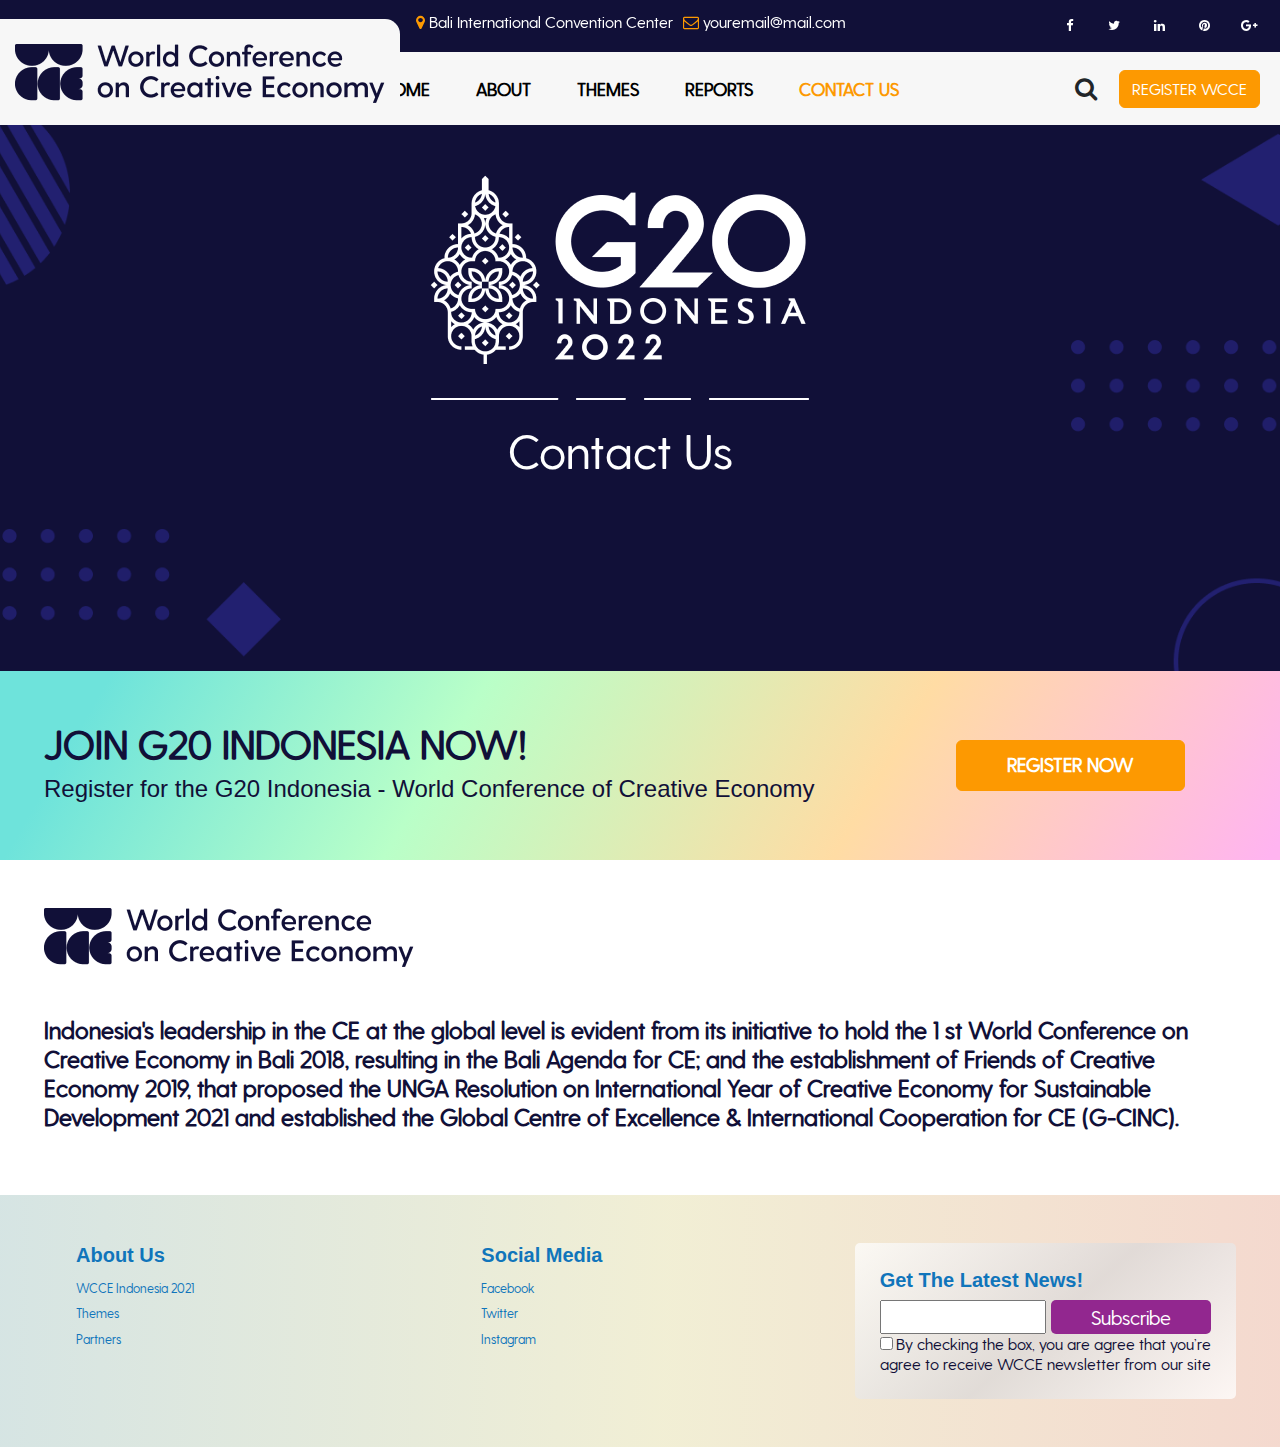
<file: contact.html>
<!DOCTYPE html>
<!--[if lt IE 7]>      <html class="no-js lt-ie9 lt-ie8 lt-ie7"> <![endif]-->
<!--[if IE 7]>         <html class="no-js lt-ie9 lt-ie8"> <![endif]-->
<!--[if IE 8]>         <html class="no-js lt-ie9"> <![endif]-->
<!--[if gt IE 8]>      <html class="no-js"> <![endif]-->
<html>

<head>
    <meta charset="utf-8">
    <meta http-equiv="X-UA-Compatible" content="IE=edge">
    <title>WCCE</title>
    <meta name="description" content="">
    <meta name="viewport" content="width=device-width, initial-scale=1">
    <link rel="shortcut icon" href="favicon.ico" type="image/x-icon">

    <link rel="stylesheet" href="https://stackpath.bootstrapcdn.com/font-awesome/4.7.0/css/font-awesome.min.css">
    <script src="https://code.jquery.com/jquery-3.6.0.min.js" integrity="sha256-/xUj+3OJU5yExlq6GSYGSHk7tPXikynS7ogEvDej/m4=" crossorigin="anonymous"></script>
    <link rel="stylesheet" href="assets/css/uikit.min.css">
    <link rel="stylesheet" href="assets/css/owl.carousel.min.css">
    <link href="https://cdn.jsdelivr.net/npm/bootstrap@5.0.2/dist/css/bootstrap.min.css" rel="stylesheet"
        integrity="sha384-EVSTQN3/azprG1Anm3QDgpJLIm9Nao0Yz1ztcQTwFspd3yD65VohhpuuCOmLASjC" crossorigin="anonymous">
    <script src="https://cdn.jsdelivr.net/npm/bootstrap@5.0.2/dist/js/bootstrap.bundle.min.js"
        integrity="sha384-MrcW6ZMFYlzcLA8Nl+NtUVF0sA7MsXsP1UyJoMp4YLEuNSfAP+JcXn/tWtIaxVXM" crossorigin="anonymous">
    </script>
    <link rel="stylesheet" href="assets/css/bootstrap.min.css">
    <link rel="stylesheet" href="https://cdnjs.cloudflare.com/ajax/libs/animate.css/4.1.1/animate.min.css" />
    <link rel="stylesheet" href="assets/css/style.css?=v2.1">
    <link rel="stylesheet" href="assets/css/responsive.css?=v2">
    <script src="assets/js/owl.carousel.min.js"></script>
</head>

<body>


    <!--[if lt IE 7]>
            <p class="browsehappy">You are using an <strong>outdated</strong> browser. Please <a href="#">upgrade your browser</a> to improve your experience.</p>
        <![endif]-->
    <header id="header" class="header sticky">
        <div class="topbar desktop d-flex">
            <ul class="d-flex information">
                <li><a class="header-icon-text" href="#"><i class="orange fa fa-map-marker"></i> <span
                            class="white">Bali International Convention Center</span> </a></li>
                <li><a class="header-icon-text" href="#"><i class="orange fa fa-envelope-o"></i> <span
                            class="white">youremail@mail.com</span></a></li>
            </ul>
            <ul class="social-network white">
                <li><a href="#"><i class="fa fa-facebook"></i></a></li>
                <li><a href="#"><i class="fa fa-twitter"></i></a></li>
                <li><a href="#"><i class="fa fa-linkedin"></i></a></li>
                <li><a href="#"><i class="fa fa-pinterest"></i></a></li>
                <li><a href="#"><i class="fa fa-google-plus"></i></a></li>
            </ul>
        </div>

        <nav class="desktop navbar navbar-expand-lg navbar-light">
            <div class="container-fluid">
                <a class="navbar-brand" rel="nofollow" href="/" style="text-transform: uppercase;"><img
                        class="logo-dark" src="assets/images/logo.png"> <img class="logo-white"
                        src="assets/images/logo-white.png"></a>
                <button class="navbar-toggler" type="button" data-toggle="collapse" data-target="#navbarResponsive"
                    aria-controls="navbarResponsive" aria-expanded="false" aria-label="Toggle navigation">
                    <span class="navbar-toggler-icon"></span>
                </button>
                <div class="collapse navbar-collapse" id="navbarResponsive">
                    <ul class="navbar-nav ml-auto">

                        <li class="nav-item">
                            <a class="nav-link" href="index.html">HOME
                            </a>
                        </li>

                        <li class="nav-item">
                            <a class="nav-link" href="about.html">ABOUT</a>
                        </li>

                        <li class="nav-item">
                            <a class="nav-link" href="themes.html">THEMES</a>
                        </li>

                        <li class="nav-item">
                            <a class="nav-link" href="reports.html">REPORTS</a>
                        </li>

                        <li class="nav-item active">
                            <a class="nav-link" href="contact.html">CONTACT US</a>
                        </li>

                    </ul>
                </div>
                <div class="nav-right d-flex">
                    <div class="search-wrap">
                        <div class="input-group search-group">
                            <input id="searchForm" type="search" class="form-control search" placeholder="Search"
                                aria-label="Search" aria-describedby="search-addon" />
                            <span class="input-group-text border-0" id="search-addon" onclick="searchIcon()">
                                <i class="fa fa-search"></i>
                            </span>
                        </div>
                    </div>
                    <button type="button" class="btn btn-primary">REGISTER WCCE</button>
                </div>
            </div>
        </nav>

        <div class="pos-f-t mobile sticky">
            <div class="collapse" id="navbarToggleExternalContent">
                <div class="bg-dark p-4">
                    <ul class="navbar-nav ml-auto">

                        <li class="nav-item">
                            <a class="nav-link text-white" href="index.html">HOME
                            </a>
                        </li>

                        <li class="nav-item">
                            <a class="nav-link text-white" href="about.html">ABOUT</a>
                        </li>

                        <li class="nav-item">
                            <a class="nav-link text-white" href="themes.html">THEMES</a>
                        </li>

                        <li class="nav-item">
                            <a class="nav-link text-white" href="reports.html">REPORTS</a>
                        </li>

                        <li class="nav-item">
                            <a class="nav-link text-white" href="contact.html">CONTACT US</a>
                        </li>

                    </ul>
                </div>
            </div>
            <nav class="navbar navbar-dark bg-dark">
                <div class="container-fluid d-flex">
                    <a class="logo-link" rel="nofollow" href="index.html" style="text-transform: uppercase;">
                        <img class="logo" src="assets/images/logo-white.png">
                    </a>
                    <button class="navbar-toggler" type="button" data-bs-toggle="collapse"
                        data-bs-target="#navbarToggleExternalContent" aria-controls="navbarToggleExternalContent"
                        aria-expanded="false" aria-label="Toggle navigation">
                        <span class="navbar-toggler-icon"></span>
                    </button>
                </div>
            </nav>
        </div>

    </header>
    <main>
        <section id="landingBanner">
            <div class="uk-position-relative uk-visible-toggle uk-light" tabindex="-1" uk-slider>
                <ul class="uk-slider-items uk-grid">
                    <li class="uk-width-1">
                        <div class="uk-panel">
                            <img class="bg-mobile-uk" src="assets/images/banner_1.png" width="100%" alt="">
                            <div class="uk-position-center uk-text-center">
                                <img class="logo-mobile-uk animation-fadein" src="assets/images/g20-white.png"
                                    uk-slider-parallax="x: 100,-100" />
                                <h1 class="banner-title animation-fadein animate__delay-1s" uk-slider-parallax="x: 200,-200">Contact Us</h1>
                            </div>
                        </div>
                    </li>
                </ul>
            </div>
        </section>
    </main>

    <footer>
        <section class="py-5 relative gradient-2">
            <div class="container-fluid">
                <div class="row">
                    <div class="col-md-9 animation-fadeleft">
                        <h1>
                            <strong>
                                JOIN G20 INDONESIA NOW!
                            </strong>
                        </h1>
                        <h4>
                            Register for the G20 Indonesia - World Conference of Creative Economy
                        </h4>
                    </div>
                    <div class="col-md-3 animation-faderight">
                        <div class="container d-flex h-100 mobile-justify-center">
                            <div class="row justify-content-center align-self-center">
                                <button type="button" class="btn btn-primary btn-large strong">REGISTER NOW</button>
                            </div>
                        </div>

                    </div>
                </div>
            </div>
        </section>

        <section class="py-5 relative">
            <div class="container-fluid">
                <div class="row">
                    <div class="col-md-12">
                        <img class="mb-5" src="assets/images/logo.png" alt="logo">
                        <p>
                            Indonesia's leadership in the CE at the global level
                            is evident from its initiative to hold the 1
                            st World
                            Conference on Creative Economy in Bali 2018,
                            resulting in the Bali Agenda for CE; and the
                            establishment of Friends of Creative Economy
                            2019, that proposed the UNGA Resolution on
                            International Year of Creative Economy for
                            Sustainable Development 2021 and established
                            the Global Centre of Excellence &
                            International Cooperation for CE (G-CINC).
                        </p>
                    </div>
                </div>
            </div>
        </section>
        <section class="footer-bottom">
            <div class="py-5 container-fluid">
                <div class="row">
                    <div class="col-md-4">
                        <ul class="footer-menu">
                            <li>
                                <h5><strong>About Us</strong></h5>
                            </li>
                            <li>WCCE Indonesia 2021</li>
                            <li>Themes</li>
                            <li>Partners</li>
                        </ul>
                    </div>
                    <div class="col-md-4">
                        <ul class="footer-menu">
                            <li>
                                <h5><strong>Social Media</strong></h5>
                            </li>
                            <li>Facebook</li>
                            <li>Twitter</li>
                            <li>Instagram</li>
                        </ul>
                    </div>
                    <div class="col-md-4">
                        <div class="footer-newsletter">
                            <h5><strong>Get The Latest News!</strong></h5>
                            <form id="form1">
                                <div class="d-flex">
                                    <input class="newsletter-text" type="text">
                                    <button class="newsletter-submit" type="submit" form="form1"
                                        value="Submit">Subscribe</button>
                                </div>
                                <input type="checkbox" name="" id="">
                                <span class="checkbox">By checking the box, you are agree that you’re agree to receive
                                    WCCE
                                    newsletter from our site</span>
                            </form>
                        </div>
                    </div>
                </div>
            </div>
        </section>
        <button class="animate__animated animate__backInRight" onclick="topFunction()" id="backTop" title="Go to top"><i class="fa fa-arrow-up"></i></button>
    </footer>
    <!-- GetButton.io widget -->
    <script type="text/javascript">
        (function () {
            var options = {
                whatsapp: "+6289671313329", // WhatsApp number
                button_color: "#FF6550", // Color of button
                position: "left", // Position may be 'right' or 'left'
            };
            var proto = 'https:',
                host = "getbutton.io",
                url = proto + '//static.' + host;
            var s = document.createElement('script');
            s.type = 'text/javascript';
            s.async = true;
            s.src = url + '/widget-send-button/js/init.js';
            s.onload = function () {
                WhWidgetSendButton.init(host, proto, options);
            };
            var x = document.getElementsByTagName('script')[0];
            x.parentNode.insertBefore(s, x);
        })();
    </script>
    <style>
        .sc-1au8ryl-0.dmopMx {
            display: none;
        }
    </style>
    <script src="assets/js/uikit.min.js"></script>
    <script src="assets/js/uikit-icons.min.js"></script>
    <script src="assets/js/script.js?=v2.2"></script>
</body>

</html>
</file>
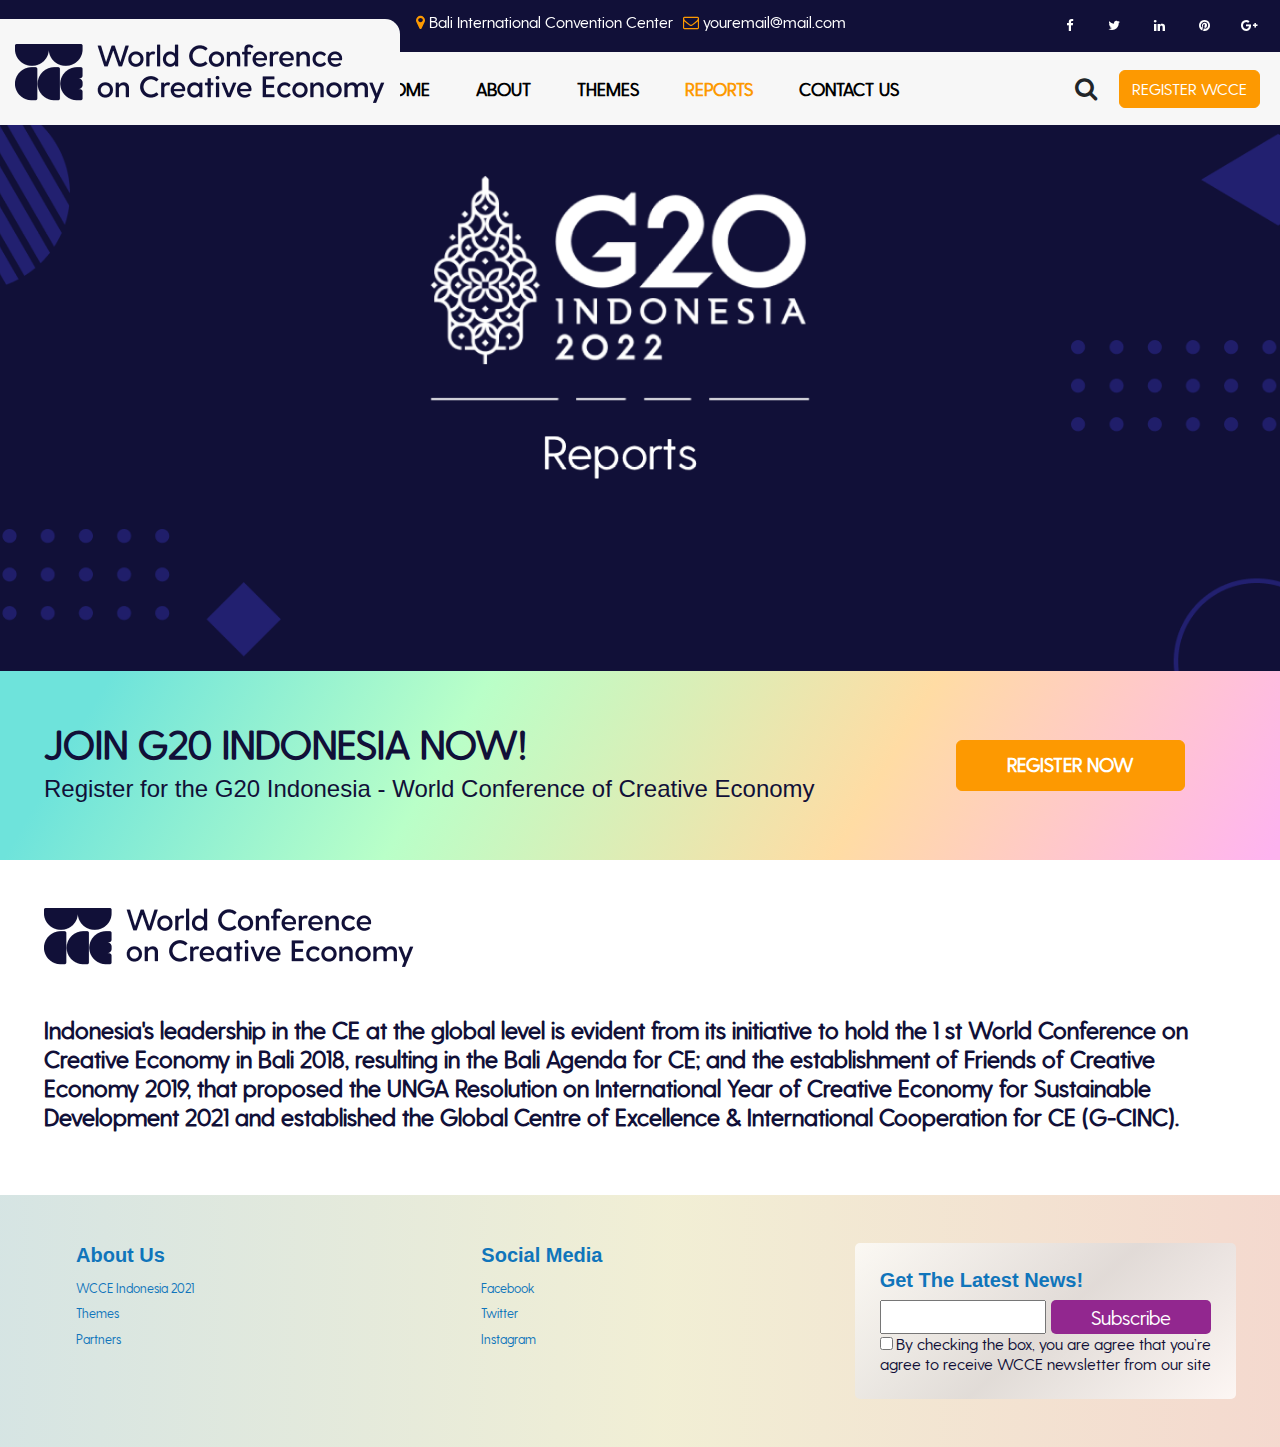
<file: reports.html>
<!DOCTYPE html>
<!--[if lt IE 7]>      <html class="no-js lt-ie9 lt-ie8 lt-ie7"> <![endif]-->
<!--[if IE 7]>         <html class="no-js lt-ie9 lt-ie8"> <![endif]-->
<!--[if IE 8]>         <html class="no-js lt-ie9"> <![endif]-->
<!--[if gt IE 8]>      <html class="no-js"> <![endif]-->
<html>

<head>
    <meta charset="utf-8">
    <meta http-equiv="X-UA-Compatible" content="IE=edge">
    <title>WCCE</title>
    <meta name="description" content="">
    <meta name="viewport" content="width=device-width, initial-scale=1">
    <link rel="shortcut icon" href="favicon.ico" type="image/x-icon">

    <link rel="stylesheet" href="https://stackpath.bootstrapcdn.com/font-awesome/4.7.0/css/font-awesome.min.css">
    <script src="https://code.jquery.com/jquery-3.6.0.min.js" integrity="sha256-/xUj+3OJU5yExlq6GSYGSHk7tPXikynS7ogEvDej/m4=" crossorigin="anonymous"></script>
    <link rel="stylesheet" href="assets/css/uikit.min.css">
    <link rel="stylesheet" href="assets/css/owl.carousel.min.css">
    <link href="https://cdn.jsdelivr.net/npm/bootstrap@5.0.2/dist/css/bootstrap.min.css" rel="stylesheet"
        integrity="sha384-EVSTQN3/azprG1Anm3QDgpJLIm9Nao0Yz1ztcQTwFspd3yD65VohhpuuCOmLASjC" crossorigin="anonymous">
    <script src="https://cdn.jsdelivr.net/npm/bootstrap@5.0.2/dist/js/bootstrap.bundle.min.js"
        integrity="sha384-MrcW6ZMFYlzcLA8Nl+NtUVF0sA7MsXsP1UyJoMp4YLEuNSfAP+JcXn/tWtIaxVXM" crossorigin="anonymous">
    </script>
    <link rel="stylesheet" href="assets/css/bootstrap.min.css">
    <link rel="stylesheet" href="https://cdnjs.cloudflare.com/ajax/libs/animate.css/4.1.1/animate.min.css" />
    <link rel="stylesheet" href="assets/css/style.css?=v2.1">
    <link rel="stylesheet" href="assets/css/responsive.css?=v2">
    <script src="assets/js/owl.carousel.min.js"></script>
</head>

<body>


    <!--[if lt IE 7]>
            <p class="browsehappy">You are using an <strong>outdated</strong> browser. Please <a href="#">upgrade your browser</a> to improve your experience.</p>
        <![endif]-->
    <header id="header" class="header sticky">
        <div class="topbar desktop d-flex">
            <ul class="d-flex information">
                <li><a class="header-icon-text" href="#"><i class="orange fa fa-map-marker"></i> <span
                            class="white">Bali International Convention Center</span> </a></li>
                <li><a class="header-icon-text" href="#"><i class="orange fa fa-envelope-o"></i> <span
                            class="white">youremail@mail.com</span></a></li>
            </ul>
            <ul class="social-network white">
                <li><a href="#"><i class="fa fa-facebook"></i></a></li>
                <li><a href="#"><i class="fa fa-twitter"></i></a></li>
                <li><a href="#"><i class="fa fa-linkedin"></i></a></li>
                <li><a href="#"><i class="fa fa-pinterest"></i></a></li>
                <li><a href="#"><i class="fa fa-google-plus"></i></a></li>
            </ul>
        </div>

        <nav class="desktop navbar navbar-expand-lg navbar-light">
            <div class="container-fluid">
                <a class="navbar-brand" rel="nofollow" href="/" style="text-transform: uppercase;"><img
                        class="logo-dark" src="assets/images/logo.png"> <img class="logo-white"
                        src="assets/images/logo-white.png"></a>
                <button class="navbar-toggler" type="button" data-toggle="collapse" data-target="#navbarResponsive"
                    aria-controls="navbarResponsive" aria-expanded="false" aria-label="Toggle navigation">
                    <span class="navbar-toggler-icon"></span>
                </button>
                <div class="collapse navbar-collapse" id="navbarResponsive">
                    <ul class="navbar-nav ml-auto">

                        <li class="nav-item">
                            <a class="nav-link" href="index.html">HOME
                            </a>
                        </li>

                        <li class="nav-item">
                            <a class="nav-link" href="about.html">ABOUT</a>
                        </li>

                        <li class="nav-item">
                            <a class="nav-link" href="themes.html">THEMES</a>
                        </li>

                        <li class="nav-item active">
                            <a class="nav-link" href="reports.html">REPORTS</a>
                        </li>

                        <li class="nav-item">
                            <a class="nav-link" href="contact.html">CONTACT US</a>
                        </li>

                    </ul>
                </div>
                <div class="nav-right d-flex">
                    <div class="search-wrap">
                        <div class="input-group search-group">
                            <input id="searchForm" type="search" class="form-control search" placeholder="Search"
                                aria-label="Search" aria-describedby="search-addon" />
                            <span class="input-group-text border-0" id="search-addon" onclick="searchIcon()">
                                <i class="fa fa-search"></i>
                            </span>
                        </div>
                    </div>
                    <button type="button" class="btn btn-primary">REGISTER WCCE</button>
                </div>
            </div>
        </nav>

        <div class="pos-f-t mobile sticky">
            <div class="collapse" id="navbarToggleExternalContent">
                <div class="bg-dark p-4">
                    <ul class="navbar-nav ml-auto">

                        <li class="nav-item">
                            <a class="nav-link text-white" href="index.html">HOME
                            </a>
                        </li>

                        <li class="nav-item">
                            <a class="nav-link text-white" href="about.html">ABOUT</a>
                        </li>

                        <li class="nav-item">
                            <a class="nav-link text-white" href="themes.html">THEMES</a>
                        </li>

                        <li class="nav-item">
                            <a class="nav-link text-white" href="reports.html">REPORTS</a>
                        </li>

                        <li class="nav-item">
                            <a class="nav-link text-white" href="contact.html">CONTACT US</a>
                        </li>

                    </ul>
                </div>
            </div>
            <nav class="navbar navbar-dark bg-dark">
                <div class="container-fluid d-flex">
                    <a class="logo-link" rel="nofollow" href="index.html" style="text-transform: uppercase;">
                        <img class="logo" src="assets/images/logo-white.png">
                    </a>
                    <button class="navbar-toggler" type="button" data-bs-toggle="collapse"
                        data-bs-target="#navbarToggleExternalContent" aria-controls="navbarToggleExternalContent"
                        aria-expanded="false" aria-label="Toggle navigation">
                        <span class="navbar-toggler-icon"></span>
                    </button>
                </div>
            </nav>
        </div>

    </header>
    <main>
        <section>
            <div class="uk-position-relative uk-visible-toggle uk-light" tabindex="-1" uk-slider>
                <ul class="uk-slider-items uk-grid">
                    <li class="uk-width-1">
                        <div class="uk-panel">
                            <img class="bg-mobile-uk" src="assets/images/banner_1.png" width="100%" alt="">
                            <div class="uk-position-center uk-text-center">
                                <img class="logo-mobile-uk animation-fadein" src="assets/images/g20-white.png"
                                    uk-slider-parallax="x: 100,-100" />
                                <h1 class="banner-title animation-fadein animate__delay-1s" uk-slider-parallax="x: 200,-200">Reports</h1>
                            </div>
                        </div>
                    </li>
                </ul>
            </div>
        </section>
    </main>

    <footer>
        <section class="py-5 relative gradient-2">
            <div class="container-fluid">
                <div class="row">
                    <div class="col-md-9 animation-fadeleft">
                        <h1>
                            <strong>
                                JOIN G20 INDONESIA NOW!
                            </strong>
                        </h1>
                        <h4>
                            Register for the G20 Indonesia - World Conference of Creative Economy
                        </h4>
                    </div>
                    <div class="col-md-3 animation-faderight">
                        <div class="container d-flex h-100 mobile-justify-center">
                            <div class="row justify-content-center align-self-center">
                                <button type="button" class="btn btn-primary btn-large strong">REGISTER NOW</button>
                            </div>
                        </div>

                    </div>
                </div>
            </div>
        </section>

        <section class="py-5 relative">
            <div class="container-fluid">
                <div class="row">
                    <div class="col-md-12">
                        <img class="mb-5" src="assets/images/logo.png" alt="logo">
                        <p>
                            Indonesia's leadership in the CE at the global level
                            is evident from its initiative to hold the 1
                            st World
                            Conference on Creative Economy in Bali 2018,
                            resulting in the Bali Agenda for CE; and the
                            establishment of Friends of Creative Economy
                            2019, that proposed the UNGA Resolution on
                            International Year of Creative Economy for
                            Sustainable Development 2021 and established
                            the Global Centre of Excellence &
                            International Cooperation for CE (G-CINC).
                        </p>
                    </div>
                </div>
            </div>
        </section>
        <section class="footer-bottom">
            <div class="py-5 container-fluid">
                <div class="row">
                    <div class="col-md-4">
                        <ul class="footer-menu">
                            <li>
                                <h5><strong>About Us</strong></h5>
                            </li>
                            <li>WCCE Indonesia 2021</li>
                            <li>Themes</li>
                            <li>Partners</li>
                        </ul>
                    </div>
                    <div class="col-md-4">
                        <ul class="footer-menu">
                            <li>
                                <h5><strong>Social Media</strong></h5>
                            </li>
                            <li>Facebook</li>
                            <li>Twitter</li>
                            <li>Instagram</li>
                        </ul>
                    </div>
                    <div class="col-md-4">
                        <div class="footer-newsletter">
                            <h5><strong>Get The Latest News!</strong></h5>
                            <form id="form1">
                                <div class="d-flex">
                                    <input class="newsletter-text" type="text">
                                    <button class="newsletter-submit" type="submit" form="form1"
                                        value="Submit">Subscribe</button>
                                </div>
                                <input type="checkbox" name="" id="">
                                <span class="checkbox">By checking the box, you are agree that you’re agree to receive
                                    WCCE
                                    newsletter from our site</span>
                            </form>
                        </div>
                    </div>
                </div>
            </div>
        </section>
        <button class="animate__animated animate__backInRight" onclick="topFunction()" id="backTop" title="Go to top"><i class="fa fa-arrow-up"></i></button>
    </footer>
    <!-- GetButton.io widget -->
    <script type="text/javascript">
        (function () {
            var options = {
                whatsapp: "+6289671313329", // WhatsApp number
                button_color: "#FF6550", // Color of button
                position: "left", // Position may be 'right' or 'left'
            };
            var proto = 'https:',
                host = "getbutton.io",
                url = proto + '//static.' + host;
            var s = document.createElement('script');
            s.type = 'text/javascript';
            s.async = true;
            s.src = url + '/widget-send-button/js/init.js';
            s.onload = function () {
                WhWidgetSendButton.init(host, proto, options);
            };
            var x = document.getElementsByTagName('script')[0];
            x.parentNode.insertBefore(s, x);
        })();
    </script>
    <style>
        .sc-1au8ryl-0.dmopMx {
            display: none;
        }
    </style>
    <script src="assets/js/uikit.min.js"></script>
    <script src="assets/js/uikit-icons.min.js"></script>
    <script src="assets/js/script.js?=v2.2"></script>
</body>

</html>
</file>
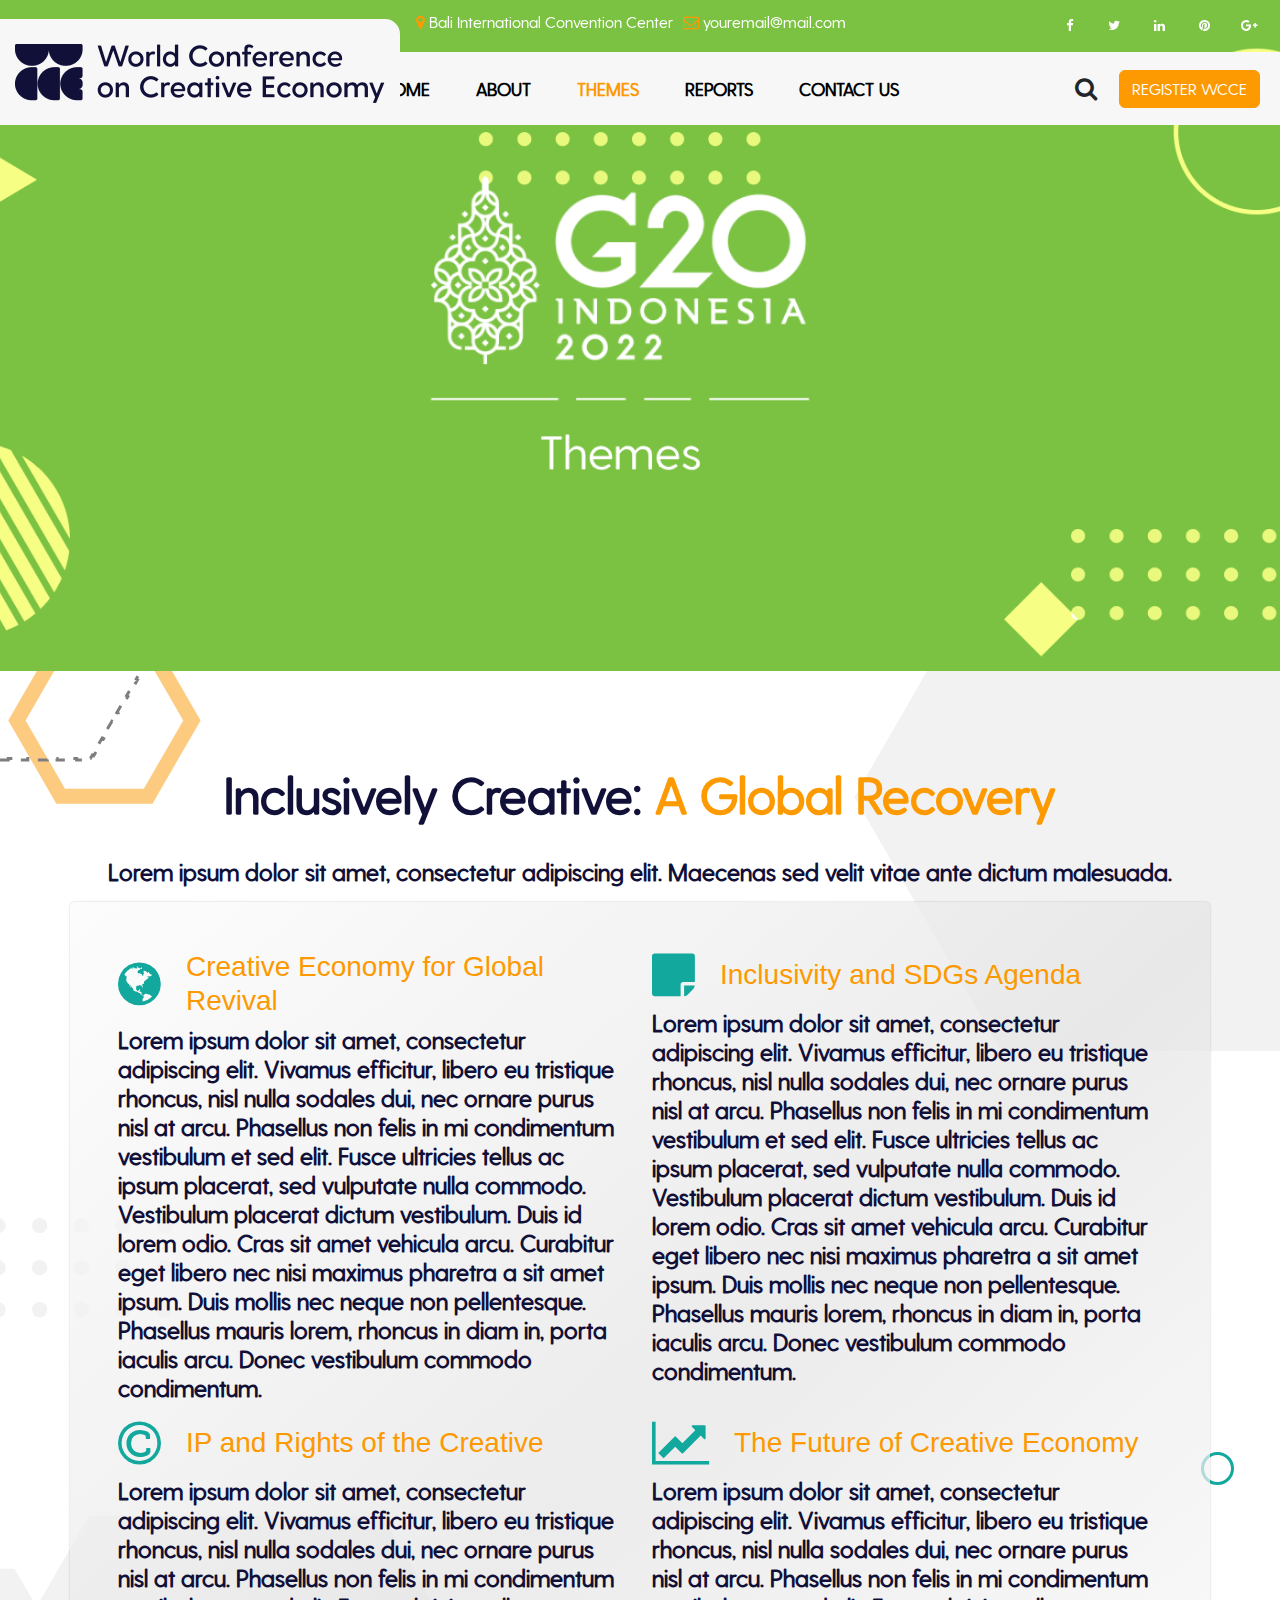
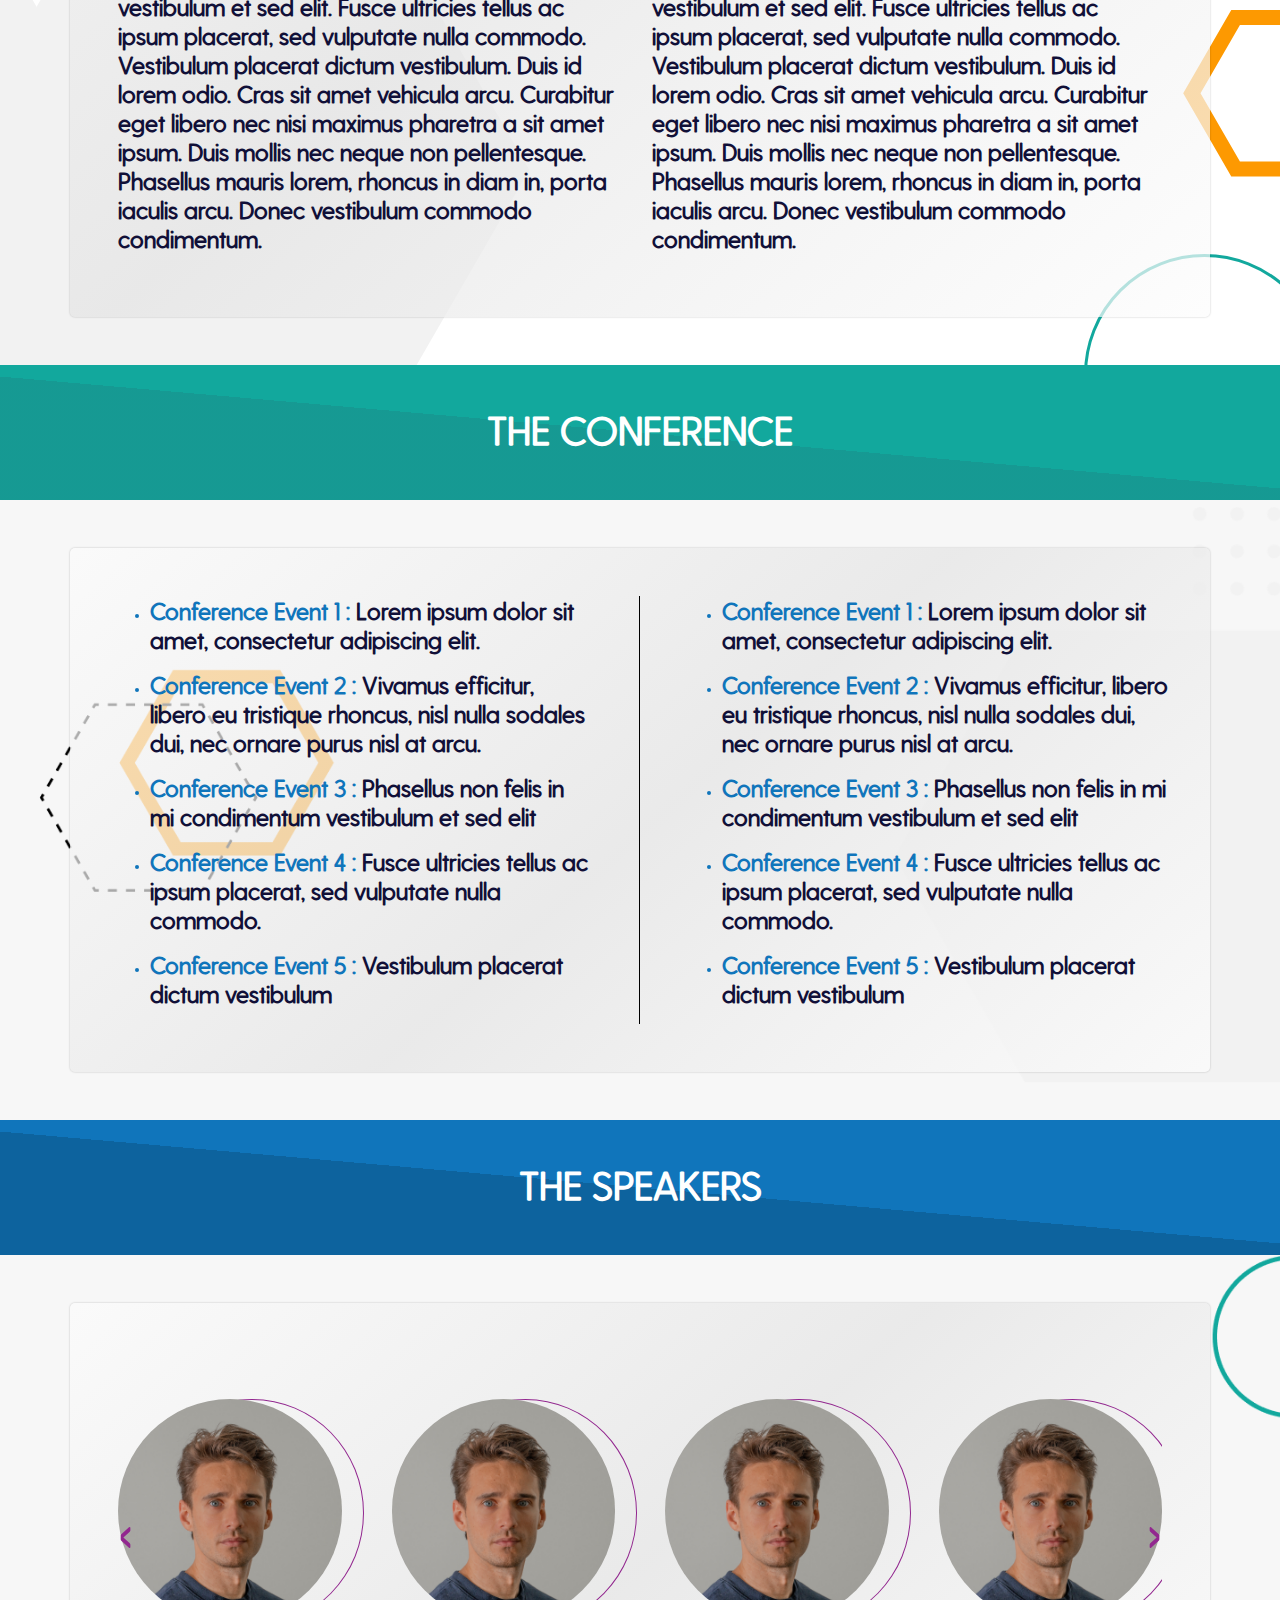
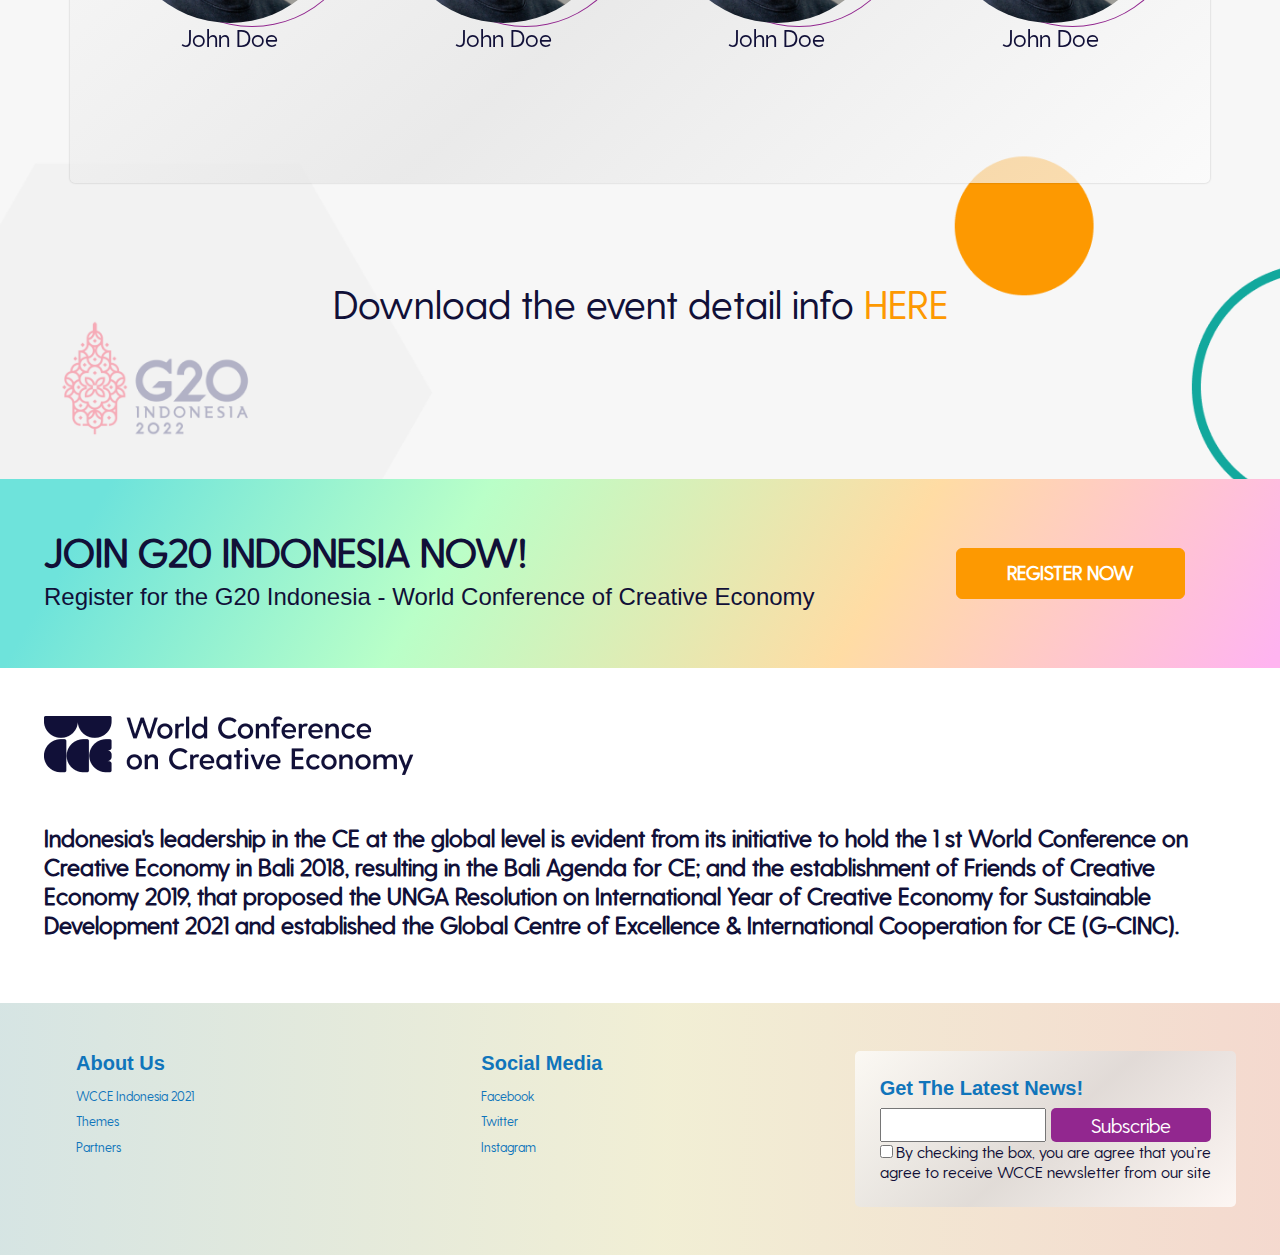
<file: themes.html>
<!DOCTYPE html>
<!--[if lt IE 7]>      <html class="no-js lt-ie9 lt-ie8 lt-ie7"> <![endif]-->
<!--[if IE 7]>         <html class="no-js lt-ie9 lt-ie8"> <![endif]-->
<!--[if IE 8]>         <html class="no-js lt-ie9"> <![endif]-->
<!--[if gt IE 8]>      <html class="no-js"> <![endif]-->
<html>

<head>
    <meta charset="utf-8">
    <meta http-equiv="X-UA-Compatible" content="IE=edge">
    <title>WCCE</title>
    <meta name="description" content="">
    <meta name="viewport" content="width=device-width, initial-scale=1">
    <link rel="shortcut icon" href="favicon.ico" type="image/x-icon">

    <link rel="stylesheet" href="https://stackpath.bootstrapcdn.com/font-awesome/4.7.0/css/font-awesome.min.css">
    <script src="https://code.jquery.com/jquery-3.6.0.min.js" integrity="sha256-/xUj+3OJU5yExlq6GSYGSHk7tPXikynS7ogEvDej/m4=" crossorigin="anonymous"></script>
    <link rel="stylesheet" href="assets/css/uikit.min.css">
    <link rel="stylesheet" href="assets/css/owl.carousel.min.css">
    <link href="https://cdn.jsdelivr.net/npm/bootstrap@5.0.2/dist/css/bootstrap.min.css" rel="stylesheet"
        integrity="sha384-EVSTQN3/azprG1Anm3QDgpJLIm9Nao0Yz1ztcQTwFspd3yD65VohhpuuCOmLASjC" crossorigin="anonymous">
    <script src="https://cdn.jsdelivr.net/npm/bootstrap@5.0.2/dist/js/bootstrap.bundle.min.js"
        integrity="sha384-MrcW6ZMFYlzcLA8Nl+NtUVF0sA7MsXsP1UyJoMp4YLEuNSfAP+JcXn/tWtIaxVXM" crossorigin="anonymous">
    </script>
    <link rel="stylesheet" href="assets/css/bootstrap.min.css">
    <link rel="stylesheet" href="https://cdnjs.cloudflare.com/ajax/libs/animate.css/4.1.1/animate.min.css" />
    <link rel="stylesheet" href="assets/css/style.css?=v2.1">
    <link rel="stylesheet" href="assets/css/responsive.css?=v2">
    <script src="assets/js/owl.carousel.min.js"></script>
</head>

<body>


    <!--[if lt IE 7]>
            <p class="browsehappy">You are using an <strong>outdated</strong> browser. Please <a href="#">upgrade your browser</a> to improve your experience.</p>
        <![endif]-->
    <header id="header" class="header sticky">
        <div class="topbar desktop d-flex">
            <ul class="d-flex information">
                <li><a class="header-icon-text" href="#"><i class="orange fa fa-map-marker"></i> <span
                            class="white">Bali International Convention Center</span> </a></li>
                <li><a class="header-icon-text" href="#"><i class="orange fa fa-envelope-o"></i> <span
                            class="white">youremail@mail.com</span></a></li>
            </ul>
            <ul class="social-network white">
                <li><a href="#"><i class="fa fa-facebook"></i></a></li>
                <li><a href="#"><i class="fa fa-twitter"></i></a></li>
                <li><a href="#"><i class="fa fa-linkedin"></i></a></li>
                <li><a href="#"><i class="fa fa-pinterest"></i></a></li>
                <li><a href="#"><i class="fa fa-google-plus"></i></a></li>
            </ul>
        </div>

        <nav class="desktop navbar navbar-expand-lg navbar-light">
            <div class="container-fluid">
                <a class="navbar-brand" rel="nofollow" href="/" style="text-transform: uppercase;"><img
                        class="logo-dark" src="assets/images/logo.png"> <img class="logo-white"
                        src="assets/images/logo-white.png"></a>
                <button class="navbar-toggler" type="button" data-toggle="collapse" data-target="#navbarResponsive"
                    aria-controls="navbarResponsive" aria-expanded="false" aria-label="Toggle navigation">
                    <span class="navbar-toggler-icon"></span>
                </button>
                <div class="collapse navbar-collapse" id="navbarResponsive">
                    <ul class="navbar-nav ml-auto">

                        <li class="nav-item">
                            <a class="nav-link" href="index.html">HOME
                            </a>
                        </li>

                        <li class="nav-item">
                            <a class="nav-link" href="about.html">ABOUT</a>
                        </li>

                        <li class="nav-item active">
                            <a class="nav-link" href="themes.html">THEMES</a>
                        </li>

                        <li class="nav-item">
                            <a class="nav-link" href="reports.html">REPORTS</a>
                        </li>

                        <li class="nav-item">
                            <a class="nav-link" href="contact.html">CONTACT US</a>
                        </li>

                    </ul>
                </div>
                <div class="nav-right d-flex">
                    <div class="search-wrap">
                        <div class="input-group search-group">
                            <input id="searchForm" type="search" class="form-control search" placeholder="Search"
                                aria-label="Search" aria-describedby="search-addon" />
                            <span class="input-group-text border-0" id="search-addon" onclick="searchIcon()">
                                <i class="fa fa-search"></i>
                            </span>
                        </div>
                    </div>
                    <button type="button" class="btn btn-primary">REGISTER WCCE</button>
                </div>
            </div>
        </nav>

        <div class="pos-f-t mobile sticky">
            <div class="collapse" id="navbarToggleExternalContent">
                <div class="bg-dark p-4">
                    <ul class="navbar-nav ml-auto">

                        <li class="nav-item">
                            <a class="nav-link text-white" href="index.html">HOME
                            </a>
                        </li>

                        <li class="nav-item">
                            <a class="nav-link text-white" href="about.html">ABOUT</a>
                        </li>

                        <li class="nav-item">
                            <a class="nav-link text-white" href="themes.html">THEMES</a>
                        </li>

                        <li class="nav-item">
                            <a class="nav-link text-white" href="reports.html">REPORTS</a>
                        </li>

                        <li class="nav-item">
                            <a class="nav-link text-white" href="contact.html">CONTACT US</a>
                        </li>

                    </ul>
                </div>
            </div>
            <nav class="navbar navbar-dark bg-dark">
                <div class="container-fluid d-flex">
                    <a class="logo-link" rel="nofollow" href="index.html" style="text-transform: uppercase;">
                        <img class="logo" src="assets/images/logo-white.png">
                    </a>
                    <button class="navbar-toggler" type="button" data-bs-toggle="collapse"
                        data-bs-target="#navbarToggleExternalContent" aria-controls="navbarToggleExternalContent"
                        aria-expanded="false" aria-label="Toggle navigation">
                        <span class="navbar-toggler-icon"></span>
                    </button>
                </div>
            </nav>
        </div>

    </header>
    <main>
        <section id="landingBanner" class="relative z-1">
            <div class="uk-position-relative uk-visible-toggle uk-light" tabindex="-1" uk-slider>
                <ul class="uk-slider-items uk-grid">
                    <li class="uk-width-1">
                        <div class="uk-panel">
                            <img class="bg-mobile-uk" src="assets/images/banner_2.png" width="100%" alt="">
                            <div class="uk-position-center uk-text-center">
                                <img class="logo-mobile-uk animation-fadein" src="assets/images/g20-white.png"
                                    uk-slider-parallax="x: 100,-100" />
                                <h1 class="banner-title animation-fadein animate__delay-1s" uk-slider-parallax="x: 200,-200">Themes</h1>
                            </div>
                        </div>
                    </li>
                </ul>
            </div>
        </section>
        <section class="py-5 relative">
            <svg class="element-bg element-bg-3 absolute z-0" width="637" height="855" viewBox="0 0 637 855" fill="none"
                xmlns="http://www.w3.org/2000/svg">
                <path
                    d="M382.606 655.021L89.1443 655.021L-57.5865 400.876L89.1442 146.731L382.606 146.731L529.337 400.876L382.606 655.021Z"
                    fill="#F2F2F2" />
                <path
                    d="M14.6068 708.021L-278.855 708.021L-425.586 453.876L-278.855 199.731L14.6068 199.731L161.338 453.876L14.6068 708.021Z"
                    fill="#F2F2F2" />
            </svg>
            <svg class="element-bg element-bg-4 absolute z-0" width="237" height="100" viewBox="0 0 237 100" fill="none"
                xmlns="http://www.w3.org/2000/svg">
                <circle cx="20.3573" cy="91.7621" r="7.64684" fill="#F2F2F2" />
                <circle cx="62.0099" cy="91.7621" r="7.64684" fill="#F2F2F2" />
                <circle cx="103.663" cy="91.7621" r="7.64684" fill="#F2F2F2" />
                <circle cx="145.316" cy="91.7621" r="7.64684" fill="#F2F2F2" />
                <circle cx="186.968" cy="91.7621" r="7.64684" fill="#F2F2F2" />
                <circle cx="228.621" cy="91.7621" r="7.64684" fill="#F2F2F2" />
                <circle cx="20.3573" cy="49.7045" r="7.64684" fill="#F2F2F2" />
                <circle cx="62.0099" cy="49.7045" r="7.64684" fill="#F2F2F2" />
                <circle cx="103.663" cy="49.7045" r="7.64684" fill="#F2F2F2" />
                <circle cx="145.316" cy="49.7045" r="7.64684" fill="#F2F2F2" />
                <circle cx="186.968" cy="49.7045" r="7.64684" fill="#F2F2F2" />
                <circle cx="228.621" cy="49.7045" r="7.64684" fill="#F2F2F2" />
                <circle cx="20.3573" cy="7.64684" r="7.64684" fill="#F2F2F2" />
                <circle cx="62.0099" cy="7.64684" r="7.64684" fill="#F2F2F2" />
                <circle cx="103.663" cy="7.64684" r="7.64684" fill="#F2F2F2" />
                <circle cx="145.316" cy="7.64684" r="7.64684" fill="#F2F2F2" />
                <circle cx="186.968" cy="7.64684" r="7.64684" fill="#F2F2F2" />
                <circle cx="228.621" cy="7.64684" r="7.64684" fill="#F2F2F2" />
            </svg>
            <svg class="element-bg element-bg-5 absolute z-0" width="236" height="310" viewBox="0 0 236 310" fill="none"
                xmlns="http://www.w3.org/2000/svg">
                <path
                    d="M148.165 254.189L60.671 254.189L16.9241 178.417L60.671 102.645L148.165 102.645L191.912 178.417L148.165 254.189Z"
                    stroke="#FD9901" stroke-width="15" />
                <path
                    d="M8.23317 218L-1.53364 218L-1.53364 216.5L-5.55101 216.5L-7.5597 213.021L-8.85874 213.771L-13.7421 205.313L-12.4431 204.563L-17.3265 196.104L-18.6255 196.854L-23.509 188.396L-22.2099 187.646L-27.0933 179.188L-28.3924 179.938L-33.2758 171.479L-31.9767 170.729L-36.8601 162.271L-38.1592 163.021L-43.0426 154.563L-41.7435 153.813L-46.6269 145.355L-47.926 146.105L-52.8094 137.646L-51.5103 136.896L-53.519 133.417L-51.5103 129.938L-52.8094 129.188L-47.926 120.73L-46.6269 121.48L-41.7435 113.021L-43.0426 112.271L-38.1592 103.813L-36.8601 104.563L-31.9767 96.1047L-33.2758 95.3547L-28.3924 86.8964L-27.0933 87.6464L-22.2099 79.1881L-23.509 78.4381L-18.6256 69.9798L-17.3265 70.7298L-12.4431 62.2715L-13.7421 61.5215L-8.85875 53.0632L-7.55971 53.8132L-5.55102 50.334L-1.53363 50.334L-1.53363 48.834L8.23316 48.834L8.23317 50.334L18 50.334L18 48.834L27.7668 48.834L27.7668 50.334L37.5336 50.334L37.5336 48.834L47.3004 48.834L47.3004 50.334L57.0672 50.334L57.0672 48.834L66.834 48.834L66.834 50.334L76.6008 50.334L76.6008 48.834L86.3676 48.834L86.3676 50.334L90.385 50.334L92.3937 53.8132L93.6927 53.0632L98.5762 61.5215L97.2771 62.2715L102.161 70.7298L103.46 69.9798L108.343 78.4381L107.044 79.1881L111.927 87.6464L113.226 86.8964L118.11 95.3547L116.811 96.1047L121.694 104.563L122.993 103.813L127.877 112.271L126.578 113.021L131.461 121.48L132.76 120.73L137.643 129.188L136.344 129.938L138.353 133.417L136.344 136.896L137.643 137.646L132.76 146.105L131.461 145.355L126.578 153.813L127.877 154.563L122.993 163.021L121.694 162.271L116.811 170.729L118.11 171.479L113.226 179.938L111.927 179.188L107.044 187.646L108.343 188.396L103.46 196.854L102.161 196.104L97.2771 204.563L98.5762 205.313L93.6928 213.771L92.3937 213.021L90.385 216.5L86.3676 216.5L86.3676 218L76.6008 218L76.6008 216.5L66.834 216.5L66.834 218L57.0672 218L57.0672 216.5L47.3004 216.5L47.3004 218L37.5336 218L37.5336 216.5L27.7668 216.5L27.7668 218L18 218L18 216.5L8.23317 216.5L8.23317 218Z"
                    stroke="black" stroke-width="3" stroke-dasharray="10 10" />
            </svg>

            <svg class="element-bg element-bg-6 absolute z-0" width="426" height="510" viewBox="0 0 426 510" fill="none"
                xmlns="http://www.w3.org/2000/svg">
                <path
                    d="M440.605 509.021L147.143 509.021L0.412517 254.876L147.143 0.730773L440.605 0.730755L587.336 254.876L440.605 509.021Z"
                    fill="#F2F2F2" />
            </svg>

            <svg class="element-bg element-bg-7 absolute z-0" width="196" height="643" viewBox="0 0 196 643" fill="none"
                xmlns="http://www.w3.org/2000/svg">
                <path
                    d="M239.095 317.121L151.601 317.121L107.854 241.349L151.601 165.577L239.095 165.577L282.842 241.349L239.095 317.121Z"
                    stroke="#FD9901" stroke-width="15" />
                <circle cx="133.499" cy="16.5" r="15" stroke="#12A89D" stroke-width="3" />
                <circle cx="120.499" cy="522.5" r="119" stroke="#12A89D" stroke-width="3" />
            </svg>



            <div class="section-title text-center relative">
                <h1><strong>Inclusively Creative: <span class="text-orange animation-fadein animate__slower">A Global Recovery</span></strong></h1>
                <p>Lorem ipsum dolor sit amet, consectetur adipiscing elit. Maecenas sed velit vitae ante dictum
                    malesuada.</p>
            </div>
            <div class="container bg-gray p-5 relative">
                <div class="row">
                    <div class="col col-lg-6 col-sm-6">

                        <h3 class="d-flex align-items-center themes-icon animation-fadeleft animate__slower"> <i class="fa fa-solid fa-globe"></i> <span
                                class="text-orange"> Creative Economy for Global
                                Revival</span></h3>
                        <p class="animation-fadein animate__delay-1s animate__slow">
                            Lorem ipsum dolor sit amet, consectetur adipiscing elit. Vivamus efficitur, libero eu
                            tristique rhoncus, nisl nulla sodales dui, nec ornare purus nisl at arcu. Phasellus non
                            felis in mi condimentum vestibulum et sed elit. Fusce ultricies tellus ac ipsum placerat,
                            sed vulputate nulla commodo. Vestibulum placerat dictum vestibulum. Duis id lorem odio. Cras
                            sit amet vehicula arcu. Curabitur eget libero nec nisi maximus pharetra a sit amet ipsum.
                            Duis mollis nec neque non pellentesque. Phasellus mauris lorem, rhoncus in diam in, porta
                            iaculis arcu. Donec vestibulum commodo condimentum.
                        </p>
                    </div>
                    <div class="col col-lg-6 col-sm-6">

                        <h3 class="d-flex align-items-center themes-icon animation-faderight animate__slower"> <i class="fa fa-solid fa-sticky-note"></i>
                            <span class="text-orange"> Inclusivity and SDGs
                                Agenda</span></h3>
                        <p class="animation-fadein animate__delay-1s animate__slow">
                            Lorem ipsum dolor sit amet, consectetur adipiscing elit. Vivamus efficitur, libero eu
                            tristique rhoncus, nisl nulla sodales dui, nec ornare purus nisl at arcu. Phasellus non
                            felis in mi condimentum vestibulum et sed elit. Fusce ultricies tellus ac ipsum placerat,
                            sed vulputate nulla commodo. Vestibulum placerat dictum vestibulum. Duis id lorem odio. Cras
                            sit amet vehicula arcu. Curabitur eget libero nec nisi maximus pharetra a sit amet ipsum.
                            Duis mollis nec neque non pellentesque. Phasellus mauris lorem, rhoncus in diam in, porta
                            iaculis arcu. Donec vestibulum commodo condimentum.
                        </p>
                    </div>
                    <div class="col col-lg-6 col-sm-6">

                        <h3 class="d-flex align-items-center themes-icon animation-fadeleft animate__slower"><i class="fa fa-solid fa-copyright"></i> <span
                                class="text-orange"> IP and Rights of the
                                Creative</span></h3>
                        <p class="animation-fadein animate__delay-1s animate__slow">
                            Lorem ipsum dolor sit amet, consectetur adipiscing elit. Vivamus efficitur, libero eu
                            tristique rhoncus, nisl nulla sodales dui, nec ornare purus nisl at arcu. Phasellus non
                            felis in mi condimentum vestibulum et sed elit. Fusce ultricies tellus ac ipsum placerat,
                            sed vulputate nulla commodo. Vestibulum placerat dictum vestibulum. Duis id lorem odio. Cras
                            sit amet vehicula arcu. Curabitur eget libero nec nisi maximus pharetra a sit amet ipsum.
                            Duis mollis nec neque non pellentesque. Phasellus mauris lorem, rhoncus in diam in, porta
                            iaculis arcu. Donec vestibulum commodo condimentum.
                        </p>
                    </div>
                    <div class="col col-lg-6 col-sm-6">
                        <h3 class="d-flex align-items-center themes-icon animation-faderight animate__slower"><i class="fa fa-solid fa-line-chart"></i>
                            <span class="text-orange"> The Future of Creative
                                Economy</span></h3>
                        <p class="animation-fadein animate__delay-1s animate__slow">
                            Lorem ipsum dolor sit amet, consectetur adipiscing elit. Vivamus efficitur, libero eu
                            tristique rhoncus, nisl nulla sodales dui, nec ornare purus nisl at arcu. Phasellus non
                            felis in mi condimentum vestibulum et sed elit. Fusce ultricies tellus ac ipsum placerat,
                            sed vulputate nulla commodo. Vestibulum placerat dictum vestibulum. Duis id lorem odio. Cras
                            sit amet vehicula arcu. Curabitur eget libero nec nisi maximus pharetra a sit amet ipsum.
                            Duis mollis nec neque non pellentesque. Phasellus mauris lorem, rhoncus in diam in, porta
                            iaculis arcu. Donec vestibulum commodo condimentum.
                        </p>
                    </div>
                </div>

            </div>
        </section>
        <section class="py-3 relative gradient d-flex align-items-center" style="min-height: 15vh;">
            <div class="container-fluid animation-fadein animate__slow">
                <h1 class="text-white text-center "> <strong>THE CONFERENCE</strong> </h1>
            </div>
        </section>

        <section class="py-5" style="background: url(assets/images/bg-mixed.png)">
            <div class="container bg-gray p-5 animation-fadein animate__slow">
                <div class="row col-conference">
                    <div class="col col-lg-6 col-sm-6 v-divide">

                        <ul>
                            <li>
                                <p>
                                    <span class="text-blue">Conference Event 1 :</span> Lorem ipsum dolor sit amet,
                                    consectetur adipiscing elit.
                                </p>
                            </li>
                            <li>
                                <p>
                                    <span class="text-blue">Conference Event 2 :</span> Vivamus efficitur, libero eu
                                    tristique rhoncus, nisl nulla sodales dui, nec ornare purus nisl at arcu.
                                </p>
                            </li>
                            <li>
                                <p>
                                    <span class="text-blue">Conference Event 3 :</span> Phasellus non felis in mi
                                    condimentum vestibulum et sed elit
                                </p>
                            </li>
                            <li>
                                <p>
                                    <span class="text-blue">Conference Event 4 :</span> Fusce ultricies tellus ac ipsum
                                    placerat, sed vulputate nulla commodo.
                                </p>
                            </li>
                            <li>
                                <p>
                                    <span class="text-blue">Conference Event 5 :</span> Vestibulum placerat dictum
                                    vestibulum
                                </p>
                            </li>
                        </ul>


                    </div>
                    <div class="col col-lg-6 col-sm-6">
                        <ul>
                            <li>
                                <p>
                                    <span class="text-blue">Conference Event 1 :</span> Lorem ipsum dolor sit amet,
                                    consectetur adipiscing elit.
                                </p>
                            </li>
                            <li>
                                <p>
                                    <span class="text-blue">Conference Event 2 :</span> Vivamus efficitur, libero eu
                                    tristique rhoncus, nisl nulla sodales dui, nec ornare purus nisl at arcu.
                                </p>
                            </li>
                            <li>
                                <p>
                                    <span class="text-blue">Conference Event 3 :</span> Phasellus non felis in mi
                                    condimentum vestibulum et sed elit
                                </p>
                            </li>
                            <li>
                                <p>
                                    <span class="text-blue">Conference Event 4 :</span> Fusce ultricies tellus ac ipsum
                                    placerat, sed vulputate nulla commodo.
                                </p>
                            </li>
                            <li>
                                <p>
                                    <span class="text-blue">Conference Event 5 :</span> Vestibulum placerat dictum
                                    vestibulum
                                </p>
                            </li>
                        </ul>
                    </div>
                </div>

            </div>
        </section>

        <section class="py-3 relative gradient-3 d-flex align-items-center" style="min-height: 15vh;">
            <div class="container-fluid">
                <h1 class="text-white text-center animation-fadein animate__slow"> <strong>THE SPEAKERS</strong></h1>
            </div>
        </section>
        <section class="py-5 relative" style="background: url(assets/images/bg-mixed-2.png)">
            <div class="container bg-gray p-5 animation-fadein animate__slow">
                <div class="py-5">
                    <div id="speaker" class="owl-carousel owl-theme">
                        <div class="item">
                            <figure>
                                <div class="background-circle z-0">
                                    <img src="assets/images/person.jpg" style="visibility: hidden;">
                                </div>
                                <img class="relative z-1" src="assets/images/person.jpg" alt="Person">
                                <figcaption>John Doe</figcaption>
                            </figure>
                        </div>
                        <div class="item">
                            <figure>
                                <div class="background-circle z-0">
                                    <img src="assets/images/person.jpg" style="visibility: hidden;">
                                </div>
                                <img class="relative z-1" src="assets/images/person.jpg" alt="Person">
                                <figcaption>John Doe</figcaption>
                            </figure>
                        </div>
                        <div class="item">
                            <figure>
                                <div class="background-circle z-0">
                                    <img src="assets/images/person.jpg" style="visibility: hidden;">
                                </div>
                                <img class="relative z-1" src="assets/images/person.jpg" alt="Person">
                                <figcaption>John Doe</figcaption>
                            </figure>
                        </div>
                        <div class="item">
                            <figure>
                                <div class="background-circle z-0">
                                    <img src="assets/images/person.jpg" style="visibility: hidden;">
                                </div>
                                <img class="relative z-1" src="assets/images/person.jpg" alt="Person">
                                <figcaption>John Doe</figcaption>
                            </figure>
                        </div>
                        <div class="item">
                            <figure>
                                <div class="background-circle z-0">
                                    <img src="assets/images/person.jpg" style="visibility: hidden;">
                                </div>
                                <img class="relative z-1" src="assets/images/person.jpg" alt="Person">
                                <figcaption>John Doe</figcaption>
                            </figure>
                        </div>
                    </div>
                </div>

                <script>
                    $('#speaker').owlCarousel({
                        loop: true,
                        margin: 50,
                        nav: true,
                        responsive: {
                            0: {
                                items: 1
                            },
                            600: {
                                items: 3
                            },
                            1000: {
                                items: 4
                            }
                        }
                    })
                </script>
            </div>
            <div class="container py-5 my-5">
                <h1 class="text-center">Download the event detail info <a class="text-orange" href="#">HERE</a></h1>
            </div>
        </section>
    </main>

    <footer>
        <section class="py-5 relative gradient-2">
            <div class="container-fluid">
                <div class="row">
                    <div class="col-md-9 animation-fadeleft">
                        <h1>
                            <strong>
                                JOIN G20 INDONESIA NOW!
                            </strong>
                        </h1>
                        <h4>
                            Register for the G20 Indonesia - World Conference of Creative Economy
                        </h4>
                    </div>
                    <div class="col-md-3 animation-faderight">
                        <div class="container d-flex h-100 mobile-justify-center">
                            <div class="row justify-content-center align-self-center">
                                <button type="button" class="btn btn-primary btn-large strong">REGISTER NOW</button>
                            </div>
                        </div>

                    </div>
                </div>
            </div>
        </section>

        <section class="py-5 relative">
            <div class="container-fluid">
                <div class="row">
                    <div class="col-md-12">
                        <img class="mb-5" src="assets/images/logo.png" alt="logo">
                        <p>
                            Indonesia's leadership in the CE at the global level
                            is evident from its initiative to hold the 1
                            st World
                            Conference on Creative Economy in Bali 2018,
                            resulting in the Bali Agenda for CE; and the
                            establishment of Friends of Creative Economy
                            2019, that proposed the UNGA Resolution on
                            International Year of Creative Economy for
                            Sustainable Development 2021 and established
                            the Global Centre of Excellence &
                            International Cooperation for CE (G-CINC).
                        </p>
                    </div>
                </div>
            </div>
        </section>
        <section class="footer-bottom">
            <div class="py-5 container-fluid">
                <div class="row">
                    <div class="col-md-4">
                        <ul class="footer-menu">
                            <li>
                                <h5><strong>About Us</strong></h5>
                            </li>
                            <li>WCCE Indonesia 2021</li>
                            <li>Themes</li>
                            <li>Partners</li>
                        </ul>
                    </div>
                    <div class="col-md-4">
                        <ul class="footer-menu">
                            <li>
                                <h5><strong>Social Media</strong></h5>
                            </li>
                            <li>Facebook</li>
                            <li>Twitter</li>
                            <li>Instagram</li>
                        </ul>
                    </div>
                    <div class="col-md-4">
                        <div class="footer-newsletter">
                            <h5><strong>Get The Latest News!</strong></h5>
                            <form id="form1">
                                <div class="d-flex">
                                    <input class="newsletter-text" type="text">
                                    <button class="newsletter-submit" type="submit" form="form1"
                                        value="Submit">Subscribe</button>
                                </div>
                                <input type="checkbox" name="" id="">
                                <span class="checkbox">By checking the box, you are agree that you’re agree to receive
                                    WCCE
                                    newsletter from our site</span>
                            </form>
                        </div>
                    </div>
                </div>
            </div>
        </section>
        <button class="animate__animated animate__backInRight" onclick="topFunction()" id="backTop" title="Go to top"><i class="fa fa-arrow-up"></i></button>
    </footer>
    <!-- GetButton.io widget -->
    <script type="text/javascript">
        (function () {
            var options = {
                whatsapp: "+6289671313329", // WhatsApp number
                button_color: "#FF6550", // Color of button
                position: "left", // Position may be 'right' or 'left'
            };
            var proto = 'https:',
                host = "getbutton.io",
                url = proto + '//static.' + host;
            var s = document.createElement('script');
            s.type = 'text/javascript';
            s.async = true;
            s.src = url + '/widget-send-button/js/init.js';
            s.onload = function () {
                WhWidgetSendButton.init(host, proto, options);
            };
            var x = document.getElementsByTagName('script')[0];
            x.parentNode.insertBefore(s, x);
        })();
    </script>
    <style>
        .sc-1au8ryl-0.dmopMx {
            display: none;
        }
    </style>
    <script src="assets/js/uikit.min.js"></script>
    <script src="assets/js/uikit-icons.min.js"></script>
    <script src="assets/js/script.js?=v2.2"></script>
</body>

</html>
</file>
<file: assets/css/style.css>
@font-face {
    font-family: 'Greycliff CF';
    src: url("fonts/GreycliffCF-Regular.eot");
    src: url("fonts/GreycliffCF-Regular.woff") format("woff"),
        url("fonts/GreycliffCF-Regular.woff2") format("woff2"),
        url("fonts/GreycliffCF-Regular.ttf") format("truetype");
}

body {
    margin: 0;
    font-family: 'Greycliff CF';
    font-size: 1vw;
    font-weight: 400;
    line-height: 1.5;
    color: #000;
    background-color: #f7f7f7;
    color: #111038;
    overflow-x: hidden;
}

/* FOOTER */
.footer-bottom {
    background: linear-gradient(91.1deg, rgba(148, 195, 206, 0.4) -11.58%, rgba(233, 226, 161, 0.4) 52.06%, rgba(242, 158, 142, 0.4) 111.84%);
    color: #1075BB;
}

.footer-menu {
    line-height: 2em;
}

/* END OF FOOTER*/

/* TEXT STYLE */

h1 {
    font-family: 'Greycliff CF';
    font-style: normal;
    font-size: 40px;
    line-height: 48px;
}

p {
    font-weight: 600;
    font-size: 24px;
    line-height: 29px;
    color: #111038;
}

.header-icon-text {
    font-weight: 500;
    font-size: 16px
}

.countdown-time {
    font-size: 80px;
    font-weight: 700;
}

.uk-text-icon {
    font-weight: 500;
    font-size: 20px;
    line-height: 24px;
    margin-left: 20px;
    margin-right: 80px;
}

.text-orange {
    color: #FD9901;
}

.text-blue {
    color: #1075BB;
}

.col-conference li {
    list-style: disc;
    color: #1075BB;
}

.section-title h1 {
    font-size: 4vw;
    margin-top: 50px;
    margin-bottom: 40px;
}

.section-title p {
    margin-top: 20px;
}

.checkbox {
    font-weight: 500;
    font-size: 16px;
    line-height: 19px;
    color: #111038;
}

/* END TEXT STYLE */

section {
    background-color: #fff;
    background-position: 50% 50%;
    background-repeat: no-repeat !important;
    background-size: cover !important;
}

/* IMAGE BOX */

.image-box>* {
    border-right: 3px solid #fff;
}

.image-box>*:last-child {
    border-right: unset !important;
}

.image-box i {
    font-size: 5vw;
    color: #12A89D;
}

.image-box-wrap {
    max-width: 75%;
    margin: auto;
}

/* END OF IMAGE BOX*/

.footer-newsletter {
    background: linear-gradient(138.2deg, rgba(255, 255, 255, 0.75) -1.08%, rgba(219, 217, 217, 0.75) 51.58%, rgba(255, 255, 255, 0.75) 99.37%);
    border-radius: 5px;
    padding: 25px;
}

.newsletter-text {
    flex: 1;
}

.newsletter-submit {
    background: #92278F;
    border-radius: 5px;
    color: #fff;
    font-size: 20px;
    line-height: 24px;
    text-align: center;
    padding: 5px 40px;
    margin-left: 5px;
    border: unset
}

/* IMAGE STYLE */

.rounded {
    border-radius: 100% !important;
}

.border-purple {
    border: 10px solid #92278F;
}

.image-1 {
    z-index: 2;
    left: 0;
    top: 0;
}

.image-2 {
    z-index: 1;
    top: 8vw;
    right: 2vw;
}

/* END IMAGE STYLE */

.container-fluid {
    width: 95%;
}

.banner-title {
    margin: 26px 0;
    font-size: 48px;
}

.banner-title-half {
    margin: 23px 0;
}

.navbar {
    display: -ms-flexbox;
    display: flex;
    -ms-flex-wrap: wrap;
    flex-wrap: wrap;
    -ms-flex-align: center;
    align-items: center;
    -ms-flex-pack: justify;
    justify-content: space-between;
    padding: 5px;
}

.navbar-light .navbar-nav .nav-link {
    color: rgb(0, 0, 0);
}

.fixed .navbar-light .navbar-nav .nav-link:focus,
.navbar-light .navbar-nav .nav-link:hover {
    color: #FD9901;
}

/*
headeer top
*/

.topbar {
    padding: 0;
}

.topbar .container .row {
    margin: -7px;
    padding: 0;
}

.topbar .container .row .col-md-12 {
    padding: 0;
}

.topbar p {
    margin: 0;
    display: inline-block;
    font-size: 13px;
    color: #f1f6ff;
}

.topbar p>i {
    margin-right: 5px;
}

.topbar p:last-child {
    text-align: right;
}

header .navbar {
    margin-bottom: 0;
    padding: 15px 0;
}

.topbar li.topbar {
    display: inline;
    padding-right: 18px;
    line-height: 52px;
    transition: all .3s linear;
}

.topbar li.topbar:hover {
    color: #1bbde8;
}

.topbar ul.info i {
    color: #131313;
    font-style: normal;
    margin-right: 8px;
    display: inline-block;
    position: relative;
    top: 4px;
}

.topbar ul.info li {
    float: right;
    padding-left: 30px;
    color: #ffffff;
    font-size: 13px;
    line-height: 44px;
}

.topbar ul.info i span {
    color: #aaa;
    font-size: 13px;
    font-weight: 400;
    line-height: 50px;
    padding-left: 18px;
}

ul.social-network {
    border: none;
    margin: 0;
    padding: 0;
}

ul.social-network li {
    border: none;
    margin: 0;
}

ul.social-network li i {
    margin: 0;
}

ul.social-network li {
    display: inline;
    margin: 0 5px;
    padding: 5px 0 0;
    width: 32px;
    display: inline-block;
    text-align: center;
    height: 32px;
    vertical-align: baseline;
}

ul.social-network {
    margin: 10px;
}

ul.social-network li a {
    color: #fff
}

ul.information {
    justify-content: center;
    flex: 1;
    margin: 10px 0 10px 0;
    padding-left: 17.5%;
}

ul.information>* {
    margin: 0 5px 0 5px;
}

.fixed ul.information li a span {
    color: #000
}

a {
    color: #000;
    text-decoration: none;
}

li {
    list-style-type: none;
}

.bg-image-full {
    background-position: center center;
    background-repeat: no-repeat;
    -webkit-background-size: cover;
    -moz-background-size: cover;
    background-size: cover;
    -o-background-size: cover;
}

.bg-dark {
    background-color: #111038 !important;
}

.bg-gray {
    background: linear-gradient(138.2deg, rgba(252, 252, 252, 0.7) -1.08%, rgba(228, 228, 228, 0.7) 51.58%, rgba(252, 252, 252, 0.7) 99.37%);
    box-shadow: 0px 0px 2px rgba(0, 0, 0, 0.25);
    border-radius: 5px;
}

.navbar-expand-lg .navbar-nav {
    flex-direction: row;
    flex: 1;
    justify-content: center;
}

.navbar {
    background-color: #F7F7F7
}

.navbar-nav li {
    margin: 0 15px;
}

.navbar-nav li a {
    font-size: 18px;
}

.navbar-brand {
    position: absolute;
    top: -45%;
    left: 0;
    padding: 25px 15px 0 15px;
    background-color: #F7F7F7;
    border-radius: 0 15px;
}

.navbar-nav .nav-item a {
    font-weight: bold;
    color: #000;
}

.fixed .navbar-nav .nav-item a {
    color: #fff;
}

.fixed .topbar ul li a,
.fixed .topbar ul li i {
    color: #000;
}

.navbar-nav .nav-item.active a {
    font-weight: bold;
    color: #FD9901;
}

header {
    position: absolute;
    z-index: 10;
    width: 100%;
    overflow-x: hidden;
}

.fixed {
    position: fixed;
    top: 0;
    left: 0;
    width: 100%;
}

.fixed .topbar {
    background: rgba(245, 245, 245, 0.8)
}

.fixed .navbar {
    background: rgba(17, 16, 56);
}

.fixed .navbar-brand {
    background: rgba(17, 16, 56);
}

.white,
.white i,
.white a {
    color: #fff;
}

.orange {
    color: #FD9901;
}

.text-purple {
    color: #92278F;
}

.header.fixed .logo-dark,
.logo-white {
    display: none
}

.header.fixed .logo-white {
    display: block;
}

.nav-right {
    position: absolute;
    right: 15px;
}

.nav-right>* {
    margin: 0 5px;
}

.input-group-text {
    background: unset !important;
}

.form-control.search {
    border-radius: 0;
    background: unset;
    border: unset;
    border-bottom: 2px solid #000;
    transition: 0.5s;
    transform: scaleX(0);
    padding: 0;
}

.fixed .form-control.search {
    border-bottom: 2px solid #fff;
}

.search-group .fa-search {
    font-size: 24px;
}

.fixed .search-group .fa-search {
    color: #fff;
}

.search-group .fa-search:hover {
    cursor: pointer;
}

.mobile {
    display: none;
}

.btn-primary {
    --bs-btn-color: #fff;
    --bs-btn-bg: #FD9901;
    --bs-btn-border-color: #FD9901;
    --bs-btn-hover-color: #fff;
    --bs-btn-hover-bg: #ce7b00;
    --bs-btn-hover-border-color: #ce7b00;
    --bs-btn-focus-shadow-rgb: 49, 132, 253;
    --bs-btn-active-color: #fff;
    --bs-btn-active-bg: #FD9901;
    --bs-btn-active-border-color: #FD9901;
    --bs-btn-active-shadow: inset 0 3px 5px rgba(0, 0, 0, 0.125);
    --bs-btn-disabled-color: #fff;
    --bs-btn-disabled-bg: #FD9901;
    --bs-btn-disabled-border-color: #FD9901;
}

.btn-secondary {
    --bs-btn-color: #fff;
    --bs-btn-bg: #6A8187;
    --bs-btn-border-color: #6A8187;
    --bs-btn-hover-color: #fff;
    --bs-btn-hover-bg: #516266;
    --bs-btn-hover-border-color: #516266;
    --bs-btn-focus-shadow-rgb: 49, 132, 253;
    --bs-btn-active-color: #fff;
    --bs-btn-active-bg: #6A8187;
    --bs-btn-active-border-color: #6A8187;
    --bs-btn-active-shadow: inset 0 3px 5px rgba(0, 0, 0, 0.125);
    --bs-btn-disabled-color: #fff;
    --bs-btn-disabled-bg: #6A8187;
    --bs-btn-disabled-border-color: #6A8187;
}

.btn-regular {
    --bs-btn-color: #fff;
    --bs-btn-bg: #92278F;
    --bs-btn-border-color: #92278F;
    --bs-btn-hover-color: #fff;
    --bs-btn-hover-bg: #661b64;
    --bs-btn-hover-border-color: #661b64;
    --bs-btn-focus-shadow-rgb: 49, 132, 253;
    --bs-btn-active-color: #fff;
    --bs-btn-active-bg: #92278F;
    --bs-btn-active-border-color: #92278F;
    --bs-btn-active-shadow: inset 0 3px 5px rgba(0, 0, 0, 0.125);
    --bs-btn-disabled-color: #fff;
    --bs-btn-disabled-bg: #92278F;
    --bs-btn-disabled-border-color: #92278F;
}

.btn-white {
    background: #fff;
}

.btn-outline {
    background: transparent;
}

.btn-play {
    left: 50%;
    top: 10vw;
    z-index: 4;
    border: 2px solid;
}

.btn-play:hover,
.btn-play:active,
.btn-play:focus {
    background: #111038;
    color: #fff;
}

.btn-play .fa-play {
    font-size: 3vw;
    padding: 1vw 1.25vw;
    margin: 0 -0.5vw;
    border: 2px dashed;
    border-radius: 100%;
}

.btn.close {
    font-size: 15px;
    font-weight: normal;
    padding: 15px;
}

.btn.close:hover,
.btn.close:focus {
    border: none;
}

.btn-large {
    font-size: 1.5vw;
    font-weight: bolder;
    padding: 10px 50px
}

/* MODAL */
.modal-body {
    margin: 50px 0px;
    padding: 15px;
}

.modal-content.transparent {
    background: unset;
}

.modal-dialog {
    width: 100%;
    max-width: 100%;
    margin: auto;
    padding: 15px;
    height: 100%;
}

.modal-dialog .btn.close {
    color: #fff;
    font-size: 25px;
}

/* END OF MODAL */

.view-details {
    top: 5vw;
    padding: 15px 50px;
    font-weight: 800;
    font-size: 16px;
}

#countdown {
    background-color: #12A89D;
    padding: 15px;
    color: #fff;
    border-radius: 15px 15px 100px 15px;
    background-image: -webkit-linear-gradient(165deg, #275c6831 50%, #12A89D 50%);
    position: absolute;
    z-index: 2;
    right: 5%;
    top: 20%;
    text-align: center;
}

#countdown p {
    color: #fff;
    padding: 25% 0;
}

#countdown hr {
    height: 2px;
    background: #fff;
    margin: 0;
    opacity: 1;
}

.uk-grid>* {
    padding-left: 0px;
}

.uk-text-left {
    left: calc(20% - var(--uk-position-margin-offset));
    top: calc(45% - var(--uk-position-margin-offset));
}

.uk-panel .btn {
    font-size: 24px;
    padding: 15px 30px
}

.relative {
    position: relative !important;
}

.absolute {
    position: absolute !important;
}

.element-bg-1 {
    right: 0;
    bottom: -25%;
    width: 25%;
    opacity: 0.75;
    z-index: 0;
}

.element-bg-2 {
    right: 2vw;
    top: 1vw;
    opacity: 0.75;
    z-index: 0;
    width: 17vw;
}

.element-bg-3 {
    left: 0;
    bottom: -20%;
}

.element-bg-4 {
    left: -5%;
    bottom: 50%;
}

.element-bg-5 {
    top: -10%;
    left: 0;
    opacity: 0.5;
}

.element-bg-6 {
    top: -10%;
    right: 0;
}

.element-bg-7 {
    bottom: -10%;
    right: 0;
}

.element-bg-middle {
    bottom: 0;
    left: 0;
    right: 0;
    margin: auto;
    display: table;
}

.z-bg {
    z-index: -1 !important;
}

.z-0 {
    z-index: 0 !important;
}

.z-1 {
    z-index: 1 !important;
}

.z-2 {
    z-index: 2 !important;
}

.z-3 {
    z-index: 3 !important;
}

.hw-100 {
    height: 100%;
}

.gradient {
    background-color: #12A89D;
    background-image: -webkit-linear-gradient(85deg, #275c6831 50%, #12A89D 50%);
}

.gradient-2 {
    background: linear-gradient(120.33deg, #6EE3DB 8.12%, #B9FFC8 35.44%, #FFDCA4 67.75%, #FFB4F0 99.11%);
}

.gradient-3 {
    background-color: #1075BB;
    background-image: -webkit-linear-gradient(85deg, #0D639E 50%, #1075BB 50%);
}

.counter-wrap {
    background: #F6A620;
    padding: 15px;
    border-radius: 100%;
    box-shadow: 5px 5px 0px #000;
    width: 140px;
    height: 140px;
}

.counter-text {
    margin-top: auto;
    margin-bottom: auto;
    margin-left: 25px;
}

.count {
    font-size: 64px;
    font-weight: 800;
}

/* OWL CAROUSEL */

.owl-nav {
    margin: auto;
    position: absolute;
    right: 0;
    left: 0;
    top: 25%;
    font-size: 6vw;
    color: #92278F;
}

.owl-prev {
    position: absolute;
    left: 0;
}

.owl-next {
    position: absolute;
    right: 0;
}

.btn:focus,
.btn:active {
    border: none;
    box-shadow: none !important;
}

/* END OF OWL CAROUSEL */

#speaker img {
    border-radius: 100%;
}

#speaker figure {
    border-radius: 100%;
}

#speaker figcaption {
    font-family: 'Greycliff CF';
    font-style: normal;
    font-weight: 500;
    font-size: 24px;
    line-height: 29px;
    text-align: center;
    color: #111038;
}

#speaker .background-circle {
    position: absolute;
    top: 0;
    right: -10%;
    left: 10%;
    border: 1px solid #92278F;
    border-radius: 100%;
    bottom: 15%;
}

.themes-icon i {
    color: #12A89D;
    font-size: 50px;
}

.themes-icon i {
    margin-right: 25px
}

.v-divide {
    border-right: 1px solid #000;
}

.col-conference .col {
    border-right: 1px solid #000000;
    padding-right: 50px;
}

.col-conference .col:last-child {
    border-right: unset !important;
    padding-left: 50px;
    padding-right: 0;
}

#backTop {
    display: none;
    position: fixed;
    bottom: 20px;
    right: 30px;
    z-index: 99;
    font-size: 18px;
    border: none;
    outline: none;
    background-color: #111038;
    color: white;
    cursor: pointer;
    padding: 15px;
    border-radius: 4px;
    transition: 0.5s;
}

#backTop:hover,
#backTop:active {
    background: linear-gradient(91.1deg, rgba(148, 195, 206, 1) -11.58%, rgba(233, 226, 161, 1) 52.06%, rgba(242, 158, 142, 1) 111.84%);
    border: 0.5px solid #111038;
    color: #111038;
}

/* preloader */

#loading {
    position: fixed;
    display: flex;
    justify-content: center;
    align-items: center;
    width: 100%;
    height: 100%;
    top: 0;
    left: 0;
    opacity: 1;
    background-color: #111038;
    z-index: 99;
}

#loading-image {
    z-index: 100;
}

/* animation */
.loader {
    border: 16px solid #f3f3f3;
    border-radius: 50%;
    border-top: 16px solid #3498db;
    width: 120px;
    height: 120px;
    -webkit-animation: spin 2s linear infinite;
    /* Safari */
    animation: spin 2s linear infinite;
    top: calc(50% - var(--uk-position-margin-offset));
    left: calc(50% - var(--uk-position-margin-offset));
    position: relative;
}

/* Safari */
@-webkit-keyframes spin {
    0% {
        -webkit-transform: rotate(0deg);
    }

    100% {
        -webkit-transform: rotate(360deg);
    }
}

@keyframes spin {
    0% {
        transform: rotate(0deg);
    }

    100% {
        transform: rotate(360deg);
    }
}
</file>
<file: assets/css/responsive.css>
@media (min-width: 1200px) {
    .banner-caption-mobile {
        display: none;
    }
}

@media (max-width: 1440px) {
    .uk-text-left {
        left: calc(25% - var(--uk-position-margin-offset));
        top: calc(55% - var(--uk-position-margin-offset));
    }
}

@media (max-width: 1280px) {
    .uk-text-left {
        left: calc(30% - var(--uk-position-margin-offset));
        top: calc(57% - var(--uk-position-margin-offset));
    }
}

@media (max-width: 999px) {
    .desktop {
        display: none !important;
    }

    .mobile {
        display: block;
    }

    #header {
        position: relative !important;
    }

    .element-bg {
        display: none !important;
    }

    .mobile .navbar .logo-link {
        max-width: 60%;
    }

    .mobile .navbar-dark .navbar-toggler {
        color: #fff;
        border-color: #fff;
    }

    .mobile .navbar-dark .navbar-toggler:hover,
    .mobile .navbar-dark .navbar-toggler:focus {
        color: #FD9901;
        border-color: #FD9901;
    }

    #countdown {
        display: none !important;
    }

    .uk-banner {
        height: 100vh;
        object-fit: cover;
    }

    #landingBanner .uk-position-center.uk-text-left {
        position: relative;
        transform: unset;
        right: 0;
        left: 9%;
        top: 0;
    }

    .logo-banner-mobile {
        max-width: 150px;
    }

    .brand-promises-mobile {
        font-size: 20px !important;
    }

    .banner-caption-mobile {
        text-align: center;
        position: relative;
        left: 0;
        right: 0;
        top: 10%;
    }

    h1 {
        font-size: 25px;
        line-height: 1em;
        text-align: center;
        margin-bottom: 30px !important;
        font-weight: 800;
    }

    p {
        font-size: 15px;
        line-height: 1.5em;
        color: #111038;
    }

    .image-box>* {
        border-right: none !important;
    }

    .image-box i {
        font-size: 50px;
        color: #12A89D;
    }

    .counter-flex-mobile {
        flex-direction: column !important;
    }

    .counter-wrap {
        margin: auto;
    }

    .counter-text {
        margin: 20px auto !important;
    }

    .footer-menu li {
        font-size: 15px;
        line-height: 2em;
    }

    .view-details {
        margin: auto;
        display: table;
    }

    .section-title h1 {
        font-size: 18px;
    }

    .owl-prev,
    .owl-next {
        font-size: 100px !important;
    }

    .uk-panel .bg-mobile-uk {
        height: 100vh;
    }

    .logo-mobile-uk {
        margin: auto;
        padding: 15px;
        width: 80%;
    }

    .btn-play .fa-play {
        font-size: 7vw;
        padding: 3.5vw;
        margin: 0.5vw -1.5vw;
        border: 2px dashed;
        border-radius: 100%;
      }

      h2 {
        font-size: 17px;
        font-weight: 700;
      }

      .mobile-justify-center {
        justify-content: center;
      }

      .mobile-justify-center .btn {
        font-size: 20px;
      }
      
      .uk-grid {
        margin-left: 0;
      }
}
</file>
